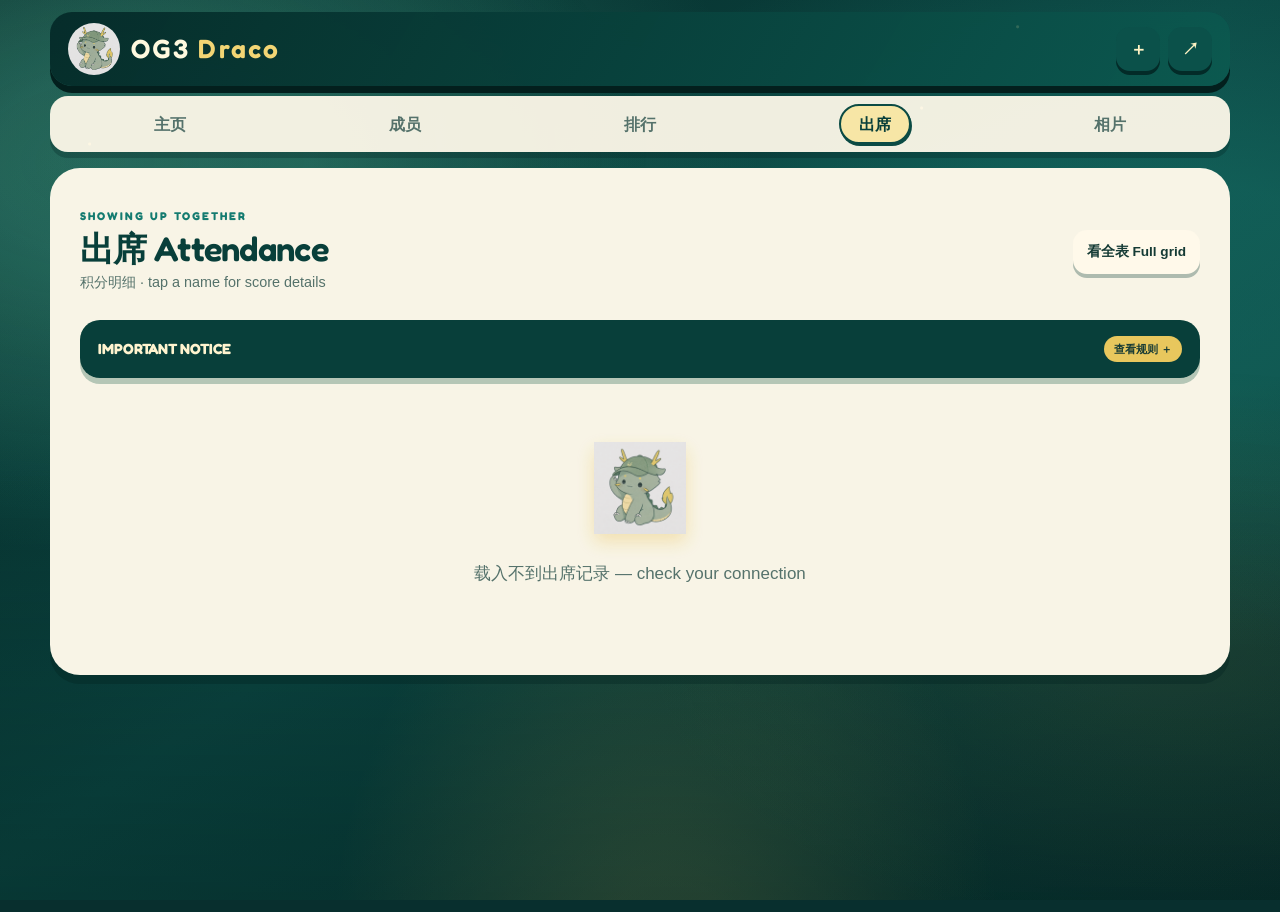
<file: attendance.html>
<!doctype html>
<html lang="zh-CN">
<head>
<meta charset="utf-8">
<meta name="viewport" content="width=device-width, initial-scale=1, viewport-fit=cover">
<meta name="robots" content="noindex, nofollow">
<meta name="theme-color" content="#0B3D3B">
<title>出席 Attendance · OG3 Draco</title>
<link rel="manifest" href="manifest.json">
<link rel="icon" href="assets/brand/icon-192.png" type="image/png">
<link rel="apple-touch-icon" href="assets/brand/apple-touch-icon.png">
<meta name="mobile-web-app-capable" content="yes">
<meta name="apple-mobile-web-app-capable" content="yes">
<meta name="apple-mobile-web-app-title" content="OG3 Draco">
<meta name="apple-mobile-web-app-status-bar-style" content="black-translucent">
<link rel="preconnect" href="https://fonts.googleapis.com">
<link rel="preconnect" href="https://fonts.gstatic.com" crossorigin>
<link href="https://fonts.googleapis.com/css2?family=Fredoka:wght@500;600;700&amp;display=swap" rel="stylesheet">
<link rel="stylesheet" href="style.css">
</head>
<body>

<header class="top">
  <a class="brand-home" href="index.html" aria-label="OG3 Draco 主页">
    <img class="draco" src="assets/brand/icon-192.png" alt="" width="48" height="48">
    <h1 class="brand">OG3 <span>Draco</span></h1>
  </a>
  <div class="top-actions">
    <button class="icon-btn" id="install" type="button" hidden title="添加到主屏幕" aria-label="添加到主屏幕">＋</button>
    <button class="icon-btn" id="share" type="button" title="分享 Share" aria-label="分享 Share">↗</button>
  </div>
</header>

<nav class="nav" aria-label="主导航">
    <a href="index.html"><span class="zh">主页</span><span class="en">Home</span></a>
    <a href="members.html"><span class="zh">成员</span><span class="en">Members</span></a>
    <a href="leaderboard.html"><span class="zh">排行</span><span class="en">Leaderboard</span></a>
    <a href="attendance.html"><span class="zh">出席</span><span class="en">Attendance</span></a>
    <a href="photos.html"><span class="zh">相片</span><span class="en">Photos</span></a>
</nav>

<main>
  <p class="notice" id="notice">⚠️ 连不上 Google Sheet — showing the last saved copy.</p>
  <div class="page-head">
    <div>
      <p class="section-kicker">SHOWING UP TOGETHER</p>
      <h2>出席 Attendance</h2>
      <span class="sub">积分明细 · tap a name for score details</span>
    </div>
    <button class="icon-btn" id="toggle-matrix" type="button" style="margin-left:auto;width:auto;padding:0 14px;font-size:.85rem">看全表 Full grid</button>
  </div>
  <details class="card rules-card" id="attendance-rules">
    <summary>IMPORTANT NOTICE <span>查看规则 ＋</span></summary>
    <p>载入规则 Loading rules…</p>
  </details>
  <div class="card att" id="attendance"><div class="state">载入中 Loading…</div></div>
  <div id="matrix-wrap" hidden style="margin-top:16px">
    <div class="card scroller" id="matrix"></div>
  </div>
</main>

<dialog id="install-sheet">
  <h2>添加到主屏幕</h2>
  <p class="install-intro">iPhone 安装方法：</p>
  <ol class="install-steps">
    <li>在 Safari 中点击底部的“分享”按钮。</li>
    <li>选择“添加到主屏幕”。</li>
  </ol>
  <p class="install-note">完成后，即可从主屏幕直接打开。</p>
  <button class="icon-btn" id="install-close" type="button">好的</button>
</dialog>

<script src="app.js"></script>
</body>
</html>
</file>
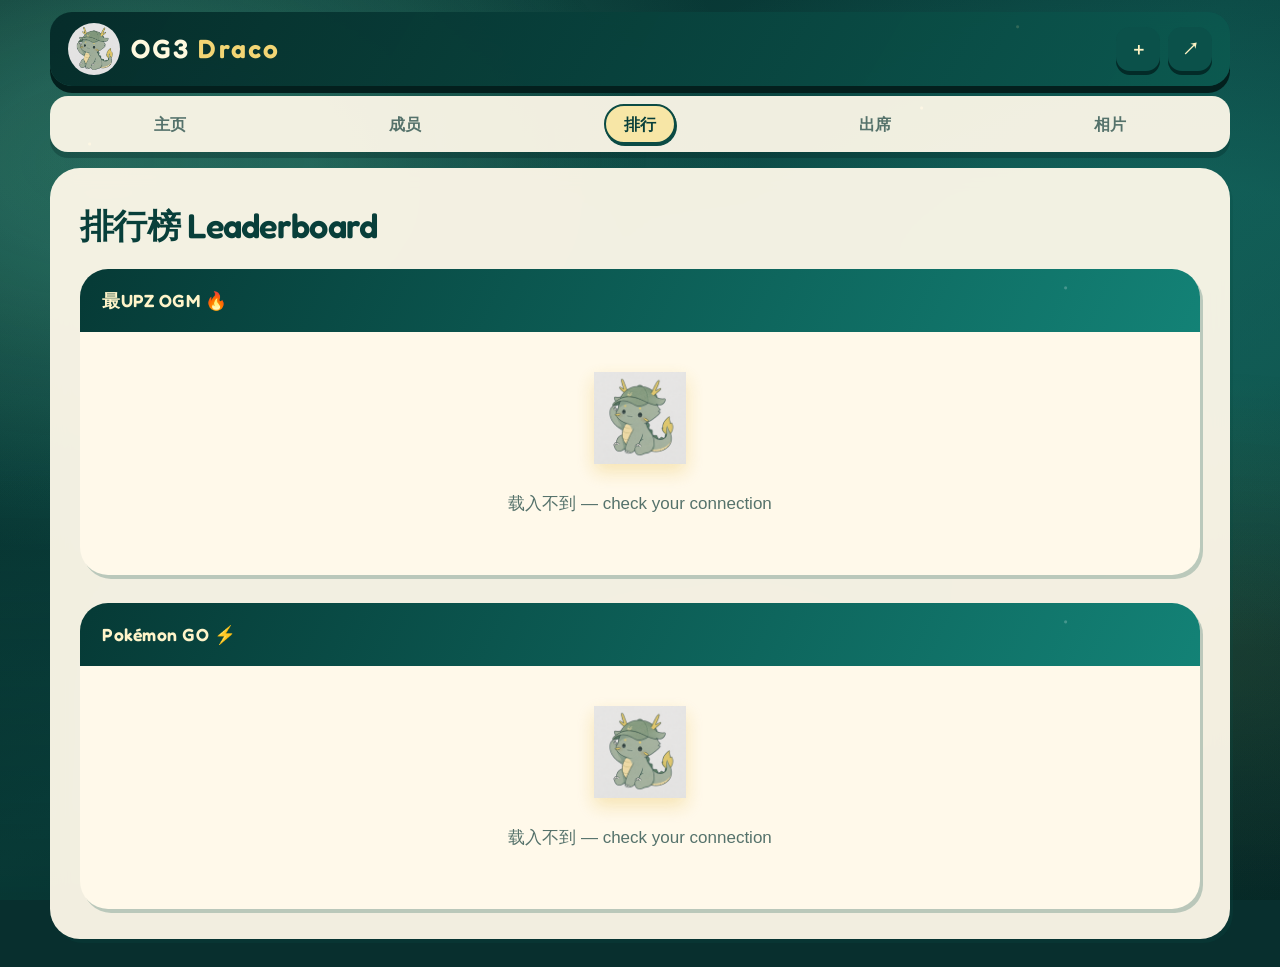
<file: leaderboard.html>
<!doctype html>
<html lang="zh-CN">
<head>
<meta charset="utf-8">
<meta name="viewport" content="width=device-width, initial-scale=1, viewport-fit=cover">
<meta name="robots" content="noindex, nofollow">
<meta name="theme-color" content="#0B3D3B">
<title>排行榜 Leaderboard · OG3 Draco</title>
<link rel="manifest" href="manifest.json">
<link rel="icon" href="assets/brand/icon-192.png" type="image/png">
<link rel="apple-touch-icon" href="assets/brand/apple-touch-icon.png">
<meta name="mobile-web-app-capable" content="yes">
<meta name="apple-mobile-web-app-capable" content="yes">
<meta name="apple-mobile-web-app-title" content="OG3 Draco">
<meta name="apple-mobile-web-app-status-bar-style" content="black-translucent">
<link rel="preconnect" href="https://fonts.googleapis.com">
<link rel="preconnect" href="https://fonts.gstatic.com" crossorigin>
<link href="https://fonts.googleapis.com/css2?family=Fredoka:wght@500;600;700&amp;display=swap" rel="stylesheet">
<link rel="stylesheet" href="style.css">
</head>
<body class="leaderboard-page">

<header class="top">
  <a class="brand-home" href="index.html" aria-label="OG3 Draco 主页">
    <img class="draco" src="assets/brand/icon-192.png" alt="" width="48" height="48">
    <h1 class="brand">OG3 <span>Draco</span></h1>
  </a>
  <div class="top-actions">
    <button class="icon-btn" id="install" type="button" hidden title="添加到主屏幕" aria-label="添加到主屏幕">＋</button>
    <button class="icon-btn" id="share" type="button" title="分享 Share" aria-label="分享 Share">↗</button>
  </div>
</header>

<nav class="nav" aria-label="主导航">
    <a href="index.html"><span class="zh">主页</span><span class="en">Home</span></a>
    <a href="members.html"><span class="zh">成员</span><span class="en">Members</span></a>
    <a href="leaderboard.html"><span class="zh">排行</span><span class="en">Leaderboard</span></a>
    <a href="attendance.html"><span class="zh">出席</span><span class="en">Attendance</span></a>
    <a href="photos.html"><span class="zh">相片</span><span class="en">Photos</span></a>
</nav>

<main>
  <p class="notice" id="notice">⚠️ 连不上 Google Sheet — showing the last saved copy.</p>
  <div class="page-head">
    <h2>排行榜 Leaderboard</h2>
  </div>
  <div class="boards">
    <section class="card board"><h3>最UPZ OGM 🔥</h3><div id="upz"><div class="state">载入中 Loading…</div></div></section>
    <section class="card board"><h3>Pokémon GO ⚡</h3><div id="pokemon"><div class="state">载入中 Loading…</div></div></section>
  </div>
</main>

<dialog id="note-sheet" class="note-sheet">
  <h2></h2>
  <p></p>
  <button class="icon-btn" id="note-close" type="button">关闭</button>
</dialog>

<dialog id="install-sheet">
  <h2>添加到主屏幕</h2>
  <p class="install-intro">iPhone 安装方法：</p>
  <ol class="install-steps">
    <li>在 Safari 中点击底部的“分享”按钮。</li>
    <li>选择“添加到主屏幕”。</li>
  </ol>
  <p class="install-note">完成后，即可从主屏幕直接打开。</p>
  <button class="icon-btn" id="install-close" type="button">好的</button>
</dialog>

<script src="app.js"></script>
</body>
</html>
</file>
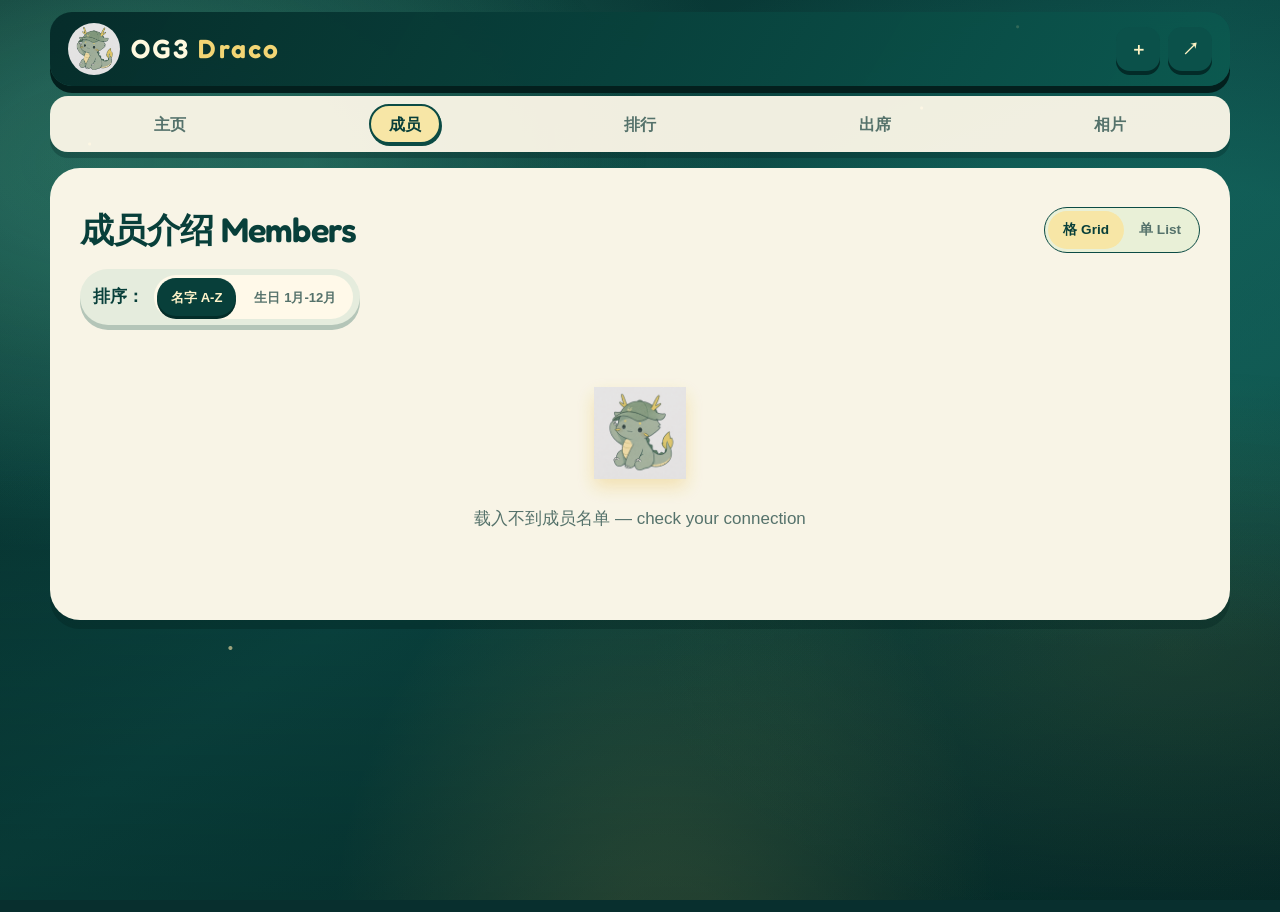
<file: members.html>
<!doctype html>
<html lang="zh-CN">
<head>
<meta charset="utf-8">
<meta name="viewport" content="width=device-width, initial-scale=1, viewport-fit=cover">
<meta name="robots" content="noindex, nofollow">
<meta name="theme-color" content="#0B3D3B">
<title>成员 Members · OG3 Draco</title>
<link rel="manifest" href="manifest.json">
<link rel="icon" href="assets/brand/icon-192.png" type="image/png">
<link rel="apple-touch-icon" href="assets/brand/apple-touch-icon.png">
<meta name="mobile-web-app-capable" content="yes">
<meta name="apple-mobile-web-app-capable" content="yes">
<meta name="apple-mobile-web-app-title" content="OG3 Draco">
<meta name="apple-mobile-web-app-status-bar-style" content="black-translucent">
<link rel="preconnect" href="https://fonts.googleapis.com">
<link rel="preconnect" href="https://fonts.gstatic.com" crossorigin>
<link href="https://fonts.googleapis.com/css2?family=Fredoka:wght@500;600;700&amp;display=swap" rel="stylesheet">
<link rel="stylesheet" href="style.css">
</head>
<body>

<header class="top">
  <a class="brand-home" href="index.html" aria-label="OG3 Draco 主页">
    <img class="draco" src="assets/brand/icon-192.png" alt="" width="48" height="48">
    <h1 class="brand">OG3 <span>Draco</span></h1>
  </a>
  <div class="top-actions">
    <button class="icon-btn" id="install" type="button" hidden title="添加到主屏幕" aria-label="添加到主屏幕">＋</button>
    <button class="icon-btn" id="share" type="button" title="分享 Share" aria-label="分享 Share">↗</button>
  </div>
</header>

<nav class="nav" aria-label="主导航">
  <a href="index.html"><span class="zh">主页</span><span class="en">Home</span></a>
  <a href="members.html"><span class="zh">成员</span><span class="en">Members</span></a>
  <a href="leaderboard.html"><span class="zh">排行</span><span class="en">Leaderboard</span></a>
  <a href="attendance.html"><span class="zh">出席</span><span class="en">Attendance</span></a>
  <a href="photos.html"><span class="zh">相片</span><span class="en">Photos</span></a>
</nav>

<main>
  <p class="notice" id="notice">⚠️ 连不上 Google Sheet — showing the last saved copy.</p>
  <div class="page-head">
    <div>
      <h2>成员介绍 Members</h2>
    </div>
    <div class="viewswitch">
      <button data-view="grid" aria-pressed="true">格 Grid</button>
      <button data-view="list" aria-pressed="false">单 List</button>
    </div>
  </div>
  <div class="member-tools" aria-label="成员排序">
    <span class="member-tools-label">排序：</span>
    <div class="sortswitch" role="group" aria-label="选择成员排序方式">
      <button type="button" data-member-sort="name" aria-pressed="true">名字 A-Z</button>
      <button type="button" data-member-sort="birthday" aria-pressed="false">生日 1月-12月</button>
    </div>
  </div>
  <div id="members" class="grid"><div class="state">载入中 Loading…</div></div>
</main>

<dialog id="install-sheet">
  <h2>添加到主屏幕</h2>
  <p class="install-intro">iPhone 安装方法：</p>
  <ol class="install-steps">
    <li>在 Safari 中点击底部的“分享”按钮。</li>
    <li>选择“添加到主屏幕”。</li>
  </ol>
  <p class="install-note">完成后，即可从主屏幕直接打开。</p>
  <button class="icon-btn" id="install-close" type="button">好的</button>
</dialog>

<dialog id="member-sheet" class="note-sheet member-sheet" aria-labelledby="member-detail-title">
  <div class="member-detail"></div>
  <button class="icon-btn" id="member-close" type="button">关闭</button>
</dialog>

<script src="app.js"></script>
</body>
</html>
</file>
<file: style.css>
/* OG3 Draco — enchanted forest theme. Phone first; 768px = iPad and up. */

:root {
  color-scheme: light;
  --bg: #082F2E;
  --surface: #FFF9EA;
  --surface-2: #E9F0D7;
  --panel: rgba(255, 249, 234, .95);
  --text: #153B35;
  --muted: #55726B;
  --primary: #147B70;
  --primary-strong: #083F3A;
  --primary-soft: #C9E6D5;
  --accent: #E6B944;
  --accent-soft: #F7E6A6;
  --border: #4A8275;
  --outline: #0B4B44;
  --forest: #062E2C;
  --forest-2: #11665D;
  --firefly: rgba(246, 211, 107, .72);
  --shadow: 0 15px 36px rgba(2, 34, 31, .24);
  --shadow-hover: 0 20px 45px rgba(2, 34, 31, .3);
  --pokemon-card:
    radial-gradient(circle at 88% 12%, rgba(255,255,255,.92) 0 5%, transparent 21%),
    linear-gradient(145deg, #FFF4BC 0%, #F3D66D 58%, #DDB349 100%);
  --pokemon-border: #C99B28;
  --pokemon-text: #5B4814;
  --pokemon-secondary: #665927;
  --pokemon-glow: rgba(230,185,68,.36);
  --pokemon-row:
    radial-gradient(circle at 91% 50%, rgba(255,255,255,.32) 0 2.5%, transparent 11%),
    linear-gradient(145deg, #FFF5C5 0%, #F1D674 58%, #DBB44E 100%);
  --upz-card:
    radial-gradient(circle at 88% 12%, rgba(255,255,238,.88) 0 5%, transparent 21%),
    linear-gradient(145deg, #D6EFDC 0%, #78C6AF 54%, #269080 100%);
  --upz-border: #197A6F;
  --upz-text: #073F3A;
  --upz-secondary: #275D55;
  --upz-glow: rgba(38,144,128,.34);
  --upz-row:
    radial-gradient(circle at 91% 50%, rgba(255,255,238,.35) 0 2.5%, transparent 11%),
    linear-gradient(145deg, #D6EFDC 0%, #78C6AF 54%, #269080 100%);
  --dual-card:
    radial-gradient(circle at 50% 8%, rgba(255,255,255,.78) 0 4%, transparent 19%),
    linear-gradient(135deg, #BFE8D6 0%, #73C5AE 44%, #E8C458 62%, #FFF0AF 100%);
  --dual-border: #AF8A25;
  --dual-glow: rgba(201,164,56,.38);
  --dual-text-a: #075047;
  --dual-text-b: #6A5011;
  --dual-secondary: #35584E;
  --dual-row: linear-gradient(135deg, #C6EAD9 0%, #7BC4AE 44%, #E7C45D 62%, #FFF1B5 100%);
  --radius: 22px;
  --nav-h: 66px;
}

*, *::before, *::after { box-sizing: border-box; }

body {
  margin: 0;
  position: relative;
  isolation: isolate;
  /* CJK faces named explicitly — without them some systems render Chinese
     with Japanese glyph forms. */
  font-family: -apple-system, BlinkMacSystemFont, "Segoe UI", Roboto,
    "PingFang SC", "Noto Sans CJK SC", "Source Han Sans SC", "Microsoft YaHei",
    "Helvetica Neue", sans-serif;
  font-size: clamp(15px, 0.4vw + 14px, 17px);
  line-height: 1.65;         /* looser than pure-Latin: mixed CJK needs the room */
  color: var(--text);
  background-color: var(--bg);
  background-image:
    radial-gradient(circle at 9% 13%, var(--firefly) 0 1.5px, transparent 2.5px),
    radial-gradient(circle at 82% 23%, var(--firefly) 0 2px, transparent 3px),
    radial-gradient(circle at 68% 78%, var(--firefly) 0 1px, transparent 2px),
    radial-gradient(ellipse at 10% 0%, color-mix(in srgb, var(--forest-2) 26%, transparent) 0 18%, transparent 48%),
    radial-gradient(ellipse at 100% 16%, color-mix(in srgb, var(--primary) 22%, transparent) 0 20%, transparent 50%),
    linear-gradient(155deg, var(--bg), color-mix(in srgb, var(--primary-soft) 68%, var(--bg)));
  background-attachment: fixed;
  min-height: 100vh;
  -webkit-text-size-adjust: 100%;
  padding-bottom: calc(var(--nav-h) + env(safe-area-inset-bottom) + 16px);
}

body::before {
  content: "";
  position: fixed;
  inset: 0;
  z-index: -1;
  pointer-events: none;
  background:
    repeating-radial-gradient(circle at 18% 25%, transparent 0 44px, color-mix(in srgb, var(--forest) 5%, transparent) 45px 46px),
    linear-gradient(to top, color-mix(in srgb, var(--forest) 13%, transparent), transparent 34%);
}

h1, h2, h3, .brand, .nav a, .tab {
  font-family: "Fredoka", -apple-system, BlinkMacSystemFont,
    "PingFang SC", "Noto Sans CJK SC", "Microsoft YaHei", sans-serif;
  font-weight: 600;
}

a { color: var(--primary); }

:focus-visible {
  outline: 3px solid var(--accent);
  outline-offset: 3px;
}

/* ---------- header ---------- */
.top {
  position: relative;
  display: flex; align-items: center; gap: 10px;
  width: min(1040px, calc(100% - 20px));
  padding: 10px clamp(12px, 3vw, 20px);
  margin: 12px auto 0;
  border: 3px solid var(--outline);
  border-radius: 24px 24px 14px 14px;
  background:
    radial-gradient(circle at 82% 25%, rgba(255,255,255,.12) 0 2px, transparent 3px),
    linear-gradient(135deg, var(--forest), var(--forest-2));
  box-shadow: var(--shadow);
  color: #FFF9DF;
  overflow: hidden;
}
.top::after {
  content: "✦  ·  ✧";
  position: absolute;
  right: 126px;
  top: 4px;
  color: var(--accent);
  font-size: .72rem;
  letter-spacing: .25em;
  opacity: .82;
}
.brand { font-size: clamp(1.25rem, 4.6vw, 1.65rem); letter-spacing: .5px; margin: 0; }
.brand span { color: #F6D87B; }
.top .draco {
  width: 48px; height: 48px; flex: none;
  padding: 3px;
  border: 2px solid var(--accent);
  border-radius: 50%;
  background: #EDF2D5;
  filter: drop-shadow(2px 3px 0 rgba(4, 30, 20, .35));
}
.top-actions { margin-left: auto; display: flex; gap: 8px; }

.icon-btn {
  min-width: 44px; min-height: 44px;
  display: grid; place-items: center;
  border: 2px solid var(--outline); border-radius: 14px;
  background: var(--surface); color: var(--text);
  box-shadow: 2px 3px 0 color-mix(in srgb, var(--outline) 34%, transparent);
  font-size: 1.05rem; font-weight: 800; cursor: pointer;
  transition: transform .16s ease, box-shadow .16s ease, background-color .16s ease;
}
.icon-btn:hover { background: var(--accent-soft); color: var(--primary-strong); transform: translateY(-2px); }
.icon-btn:active { transform: translateY(2px); box-shadow: 1px 1px 0 var(--outline); }
.top .icon-btn { border-color: #E5C15F; background: var(--forest-2); color: #FFF3C4; box-shadow: 2px 3px 0 #071F16; }
.top .icon-btn:hover { background: #F1D16D; color: #173629; }

main {
  position: relative;
  width: min(1040px, calc(100% - 20px));
  margin: 14px auto 0;
  padding: clamp(18px, 3.5vw, 30px);
  border: 3px solid var(--outline);
  border-radius: 26px;
  background: var(--panel);
  box-shadow: var(--shadow);
  backdrop-filter: blur(8px);
}
main::before {
  content: "";
  position: absolute;
  top: 8px;
  left: 24px;
  right: 24px;
  height: 5px;
  background: radial-gradient(circle, var(--accent) 2px, transparent 2.5px) 0 0 / 18px 6px repeat-x;
  opacity: .5;
  pointer-events: none;
}

.page-head { display: flex; align-items: baseline; gap: 10px; flex-wrap: wrap; margin: 8px 0 20px; }
.page-head::before { content: "✦"; color: var(--accent); font-size: 1.05rem; }
.page-head h2 {
  color: var(--primary-strong);
  font-size: clamp(1.55rem, 5vw, 2.15rem);
  letter-spacing: -.02em;
  line-height: 1.1;
  margin: 0;
  text-shadow: 2px 2px 0 var(--accent-soft);
}
.page-head .sub { color: var(--muted); font-size: .9rem; }

/* ---------- nav: bottom bar on phone ---------- */
.nav {
  position: fixed; left: 0; right: 0; bottom: 0; z-index: 20;
  display: grid; grid-template-columns: repeat(4, 1fr);
  background: color-mix(in srgb, var(--surface) 95%, transparent);
  backdrop-filter: blur(12px);
  border-top: 3px solid var(--outline);
  box-shadow: 0 -4px 0 color-mix(in srgb, var(--forest) 13%, transparent);
  padding-bottom: env(safe-area-inset-bottom);
}
.nav a {
  display: grid; place-items: center; gap: 1px;
  min-height: var(--nav-h);
  text-decoration: none; color: var(--muted);
  font-size: 1rem; font-weight: 700;
  transition: color .16s ease, transform .16s ease;
}
.nav a:hover { color: var(--primary); }
.nav a .en { font-size: .62rem; letter-spacing: .4px; text-transform: uppercase; opacity: .75; }
.nav a[aria-current="page"] { color: var(--primary-strong); }
.nav a[aria-current="page"] .zh {
  background: var(--accent-soft); border: 2px solid var(--outline); border-radius: 999px;
  box-shadow: 1px 2px 0 var(--outline); padding: 0 11px;
}

/* ---------- cards / shared ---------- */
.card {
  background: var(--surface); border: 3px solid var(--outline);
  border-radius: var(--radius); box-shadow: var(--shadow);
}
.notice {
  display: none; margin: 0 0 14px;
  background: var(--accent-soft); border: 2px solid var(--outline);
  color: var(--text); border-radius: 14px; padding: 9px 13px; font-size: .86rem;
  box-shadow: 2px 3px 0 color-mix(in srgb, var(--outline) 25%, transparent);
}
.notice.show { display: block; }
.state { text-align: center; color: var(--muted); padding: 40px 12px; column-span: all; }
.state .draco { width: 92px; height: 92px; opacity: .95; filter: drop-shadow(0 8px 9px color-mix(in srgb, var(--accent) 34%, transparent)); }

/* ---------- members ---------- */
.viewswitch {
  display: inline-flex; background: var(--surface-2); border: 2px solid var(--outline);
  border-radius: 999px; padding: 3px; margin-left: auto;
  box-shadow: 2px 3px 0 color-mix(in srgb, var(--outline) 28%, transparent);
}
.viewswitch button {
  border: 0; background: none; color: var(--muted); cursor: pointer;
  font: inherit; font-size: .85rem; font-weight: 700; padding: 7px 15px; border-radius: 999px; min-height: 38px;
}
.viewswitch button[aria-pressed="true"] { background: var(--accent-soft); color: var(--primary-strong); box-shadow: 1px 2px 0 var(--outline); }

.member-tools {
  display: flex;
  align-items: center;
  gap: 10px;
  width: fit-content;
  margin: -8px 0 22px;
  padding: 6px 7px 6px 13px;
  border-radius: 999px;
  background: #E5ECDD;
  box-shadow: 0 5px 0 #B4C5B8;
  color: var(--primary-strong);
  font-weight: 750;
}
.member-tools-label { white-space: nowrap; }
.sortswitch {
  display: inline-flex;
  gap: 4px;
  padding: 3px;
  border-radius: 999px;
  background: #FFF9E9;
}
.sortswitch button {
  min-height: 38px;
  padding: 7px 14px;
  border: 0;
  border-radius: 999px;
  background: transparent;
  color: var(--muted);
  cursor: pointer;
  font: inherit;
  font-size: .82rem;
  font-weight: 750;
}
.sortswitch button[aria-pressed="true"] {
  background: var(--primary-strong);
  color: #FFF3C9;
  box-shadow: 0 3px 0 #032D29;
}
.sortswitch button:focus-visible { outline: 3px solid var(--accent); outline-offset: 2px; }

.grid {
  display: grid;
  gap: clamp(14px, 2vw, 20px);
  /* auto-fit + minmax = the column count follows the actual width, at every size,
     instead of snapping at three hand-picked breakpoints */
  grid-template-columns: repeat(auto-fit, minmax(min(145px, 100%), 1fr));
}

.m-card {
  position: relative; padding: 13px; text-align: center;
  background: linear-gradient(155deg, var(--surface), color-mix(in srgb, var(--primary-soft) 42%, var(--surface)));
  transition: transform .18s ease, box-shadow .18s ease;
}
.m-card:not(.pokemon-champion, .upz-champion):hover { transform: translateY(-3px); box-shadow: var(--shadow-hover); }
.member-card { display: flex; flex-direction: column; align-items: center; }
.member-open {
  width: 100%; padding: 0; border: 0; background: none; color: inherit;
  font: inherit; cursor: pointer;
}
.member-card .member-open { display: flex; flex-direction: column; align-items: center; }
.member-card .name { margin-top: 2px; font-size: 1rem; }
.member-card .member-role { margin-top: 8px; }
.member-card .ig { margin-top: 7px; }
.m-card .avatar {
  width: 100%; aspect-ratio: 1; border: 3px solid var(--border); border-radius: 16px;
  box-shadow: 0 0 0 3px color-mix(in srgb, var(--surface) 85%, transparent);
  margin-bottom: 12px;
}
.m-card .name { font-weight: 600; line-height: 1.3; }
.m-card .meta { color: var(--muted); font-size: .8rem; }
.pokemon-champion .meta { color: var(--pokemon-secondary); font-weight: 650; }
.upz-champion .meta { color: var(--upz-secondary); font-weight: 650; }
.dual-champion .meta { color: var(--dual-secondary); }
.champion-name { display: inline-flex; align-items: center; justify-content: center; gap: 4px; }
.champ-icon { display: inline-block; font-size: 1rem; line-height: 1; filter: drop-shadow(0 1px 1px rgba(0,0,0,.18)); }
.pokemon-champion .champion-name > span:not(.champ-icon) {
  color: var(--pokemon-text); text-shadow: 0 0 14px var(--pokemon-glow);
}
.upz-champion .champion-name > span:not(.champ-icon) {
  color: var(--upz-text); text-shadow: 0 0 14px var(--upz-glow);
}
.dual-champion .champion-name > span:not(.champ-icon) {
  color: transparent;
  background: linear-gradient(90deg, var(--dual-text-a) 0 42%, var(--dual-text-b) 58% 100%);
  background-clip: text; -webkit-background-clip: text;
}
.member-titles { display: flex; flex-wrap: wrap; justify-content: center; gap: 4px; margin: 6px 0; }
.member-title {
  display: inline-flex; align-items: center; padding: 3px 9px; border: 1px solid transparent;
  border-radius: 999px; font-size: .66rem; font-weight: 800; letter-spacing: .15px;
}
.member-title.upz-title { background: linear-gradient(110deg, #7F190D, #D83D1E, #7F190D); color: #FFF0E8; border-color: #FF7651; }
.member-title.pokemon-title { background: linear-gradient(110deg, #735100, #C99410, #735100); color: #FFF5BE; border-color: #FFD84A; }
.note-mark { margin-left: 3px; font-size: .82rem; }
.member-role {
  display: inline-block; margin: 6px 0 3px; padding: 2px 8px; border-radius: 999px;
  border: 1px solid var(--border); background: var(--surface-2); color: var(--text); font-size: .68rem; font-weight: 700;
  letter-spacing: .35px; text-transform: uppercase;
}
.role-badge { background: var(--accent-soft); color: var(--text); }

/* Champion cards are deliberately unlike ordinary member cards. The floating
   emblem reads even before the name, while the themed surface survives dark mode. */
.m-card:is(.pokemon-champion, .upz-champion) {
  padding-top: 22px; border-width: 2px; transform: translateY(-2px);
  box-shadow: 0 0 0 1px rgba(255,255,255,.1) inset, 0 12px 30px var(--champion-glow);
  animation: champion-pulse 3.2s ease-in-out infinite;
}
.m-card:is(.pokemon-champion, .upz-champion)::after {
  position: absolute; z-index: 4; top: -22px; left: 50%; transform: translateX(-50%);
  min-width: 48px; height: 40px; padding: 0 9px; display: grid; place-items: center;
  border: 2px solid var(--champion-border); border-radius: 15px;
  background: var(--champion-emblem-bg); box-shadow: 0 7px 20px var(--champion-glow);
  font-size: 1.35rem; line-height: 1;
}
.m-card.pokemon-champion {
  --champion-border: var(--pokemon-border); --champion-glow: var(--pokemon-glow);
  --champion-emblem-bg: linear-gradient(145deg, #FFE570, #9A6800);
  background: var(--pokemon-card); border-color: var(--pokemon-border);
}
.m-card.pokemon-champion::after { content: "👑"; }
.m-card.upz-champion {
  --champion-border: var(--upz-border); --champion-glow: var(--upz-glow);
  --champion-emblem-bg: linear-gradient(145deg, #FF9D62, #9C1E0A);
  background: var(--upz-card); border-color: var(--upz-border);
}
.m-card.upz-champion::after { content: "🔥"; }
.m-card.dual-champion {
  --champion-border: var(--dual-border); --champion-glow: var(--dual-glow);
  --champion-emblem-bg: linear-gradient(135deg, #C72B16, #FFE05D);
  background: var(--dual-card);
  border-color: var(--dual-border);
}
.m-card.dual-champion::after { content: "🔥  👑"; min-width: 76px; }
.m-card:is(.pokemon-champion, .upz-champion) .avatar {
  border: 2px solid var(--champion-border); box-shadow: 0 6px 20px var(--champion-glow);
}
.m-card.pokemon-champion .ig { color: var(--pokemon-text); font-weight: 700; }
.m-card.upz-champion .ig { color: var(--upz-text); font-weight: 700; }
.m-card:is(.pokemon-champion, .upz-champion) .member-role {
  background: rgba(255,255,255,.13); color: var(--text); border: 1px solid rgba(255,255,255,.14);
}
@keyframes champion-pulse {
  0%, 100% { box-shadow: 0 0 0 1px rgba(255,255,255,.08) inset, 0 10px 24px var(--champion-glow); }
  50% { box-shadow: 0 0 0 1px rgba(255,255,255,.16) inset, 0 14px 38px var(--champion-glow); }
}

.avatar { object-fit: cover; background: var(--primary-soft); display: block; }
.initials {
  display: grid; place-items: center;
  background: linear-gradient(145deg, var(--primary-soft), var(--accent-soft)); color: var(--primary-strong);
  font-weight: 700; font-size: 1.5rem;
}

.badge {
  display: inline-block; font-size: .72rem; font-weight: 700; letter-spacing: .4px;
  border: 1px solid var(--border); background: var(--primary-soft); color: var(--primary-strong);
  padding: 2px 9px; border-radius: 999px; box-shadow: 1px 1px 0 color-mix(in srgb, var(--outline) 22%, transparent);
}
.ig { font-size: .8rem; text-decoration: none; }
.ig:hover { text-decoration: underline; }

/* flip card: both faces share one grid cell, so the card is as tall as the
   taller face and nothing needs absolute positioning. */
.m-card.flip { display: grid; perspective: 900px; cursor: pointer; }
.m-card.flip:focus-visible { outline: 2px solid var(--primary); outline-offset: 2px; }
.m-card .face { grid-area: 1/1; backface-visibility: hidden; transition: transform .5s; }
.m-card.flipped .front { transform: rotateY(180deg); }
.m-card .back { transform: rotateY(-180deg); display: flex; flex-direction: column; gap: 6px; justify-content: center; }
.m-card.flipped .back { transform: rotateY(0); }
@media (prefers-reduced-motion: reduce) { .m-card .face { transition: none; } }

.note-text {
  margin: 0; color: var(--muted); font-size: .8rem; line-height: 1.5; text-align: left;
  display: -webkit-box; -webkit-box-orient: vertical; -webkit-line-clamp: 6; overflow: hidden;
}
.more-btn {
  border: 0; background: none; padding: 0; cursor: pointer; font: inherit;
  font-size: .78rem; color: var(--primary); text-align: left;
}
.more-btn:hover { text-decoration: underline; }

/* list view */
.list { display: flex; flex-direction: column; }
.list .row {
  display: grid; grid-template-columns: 1fr auto; gap: 4px 12px;
  align-items: center; padding: 12px 14px; border-bottom: 1px solid var(--border);
  transition: background-color .16s ease;
}
.list .row:hover { background: color-mix(in srgb, var(--primary-soft) 45%, transparent); }
.list .row:last-child { border-bottom: 0; }
.list .row.pokemon-champion { background: var(--pokemon-card); border-left: 4px solid var(--pokemon-border); }
.list .row.upz-champion { background: var(--upz-card); border-left: 4px solid var(--upz-border); }
.list .name { font-weight: 600; }
.list .champion-name { vertical-align: middle; }
.list .member-titles { grid-column: 1 / -1; justify-content: flex-start; margin: 2px 0; }
.list .meta { color: var(--muted); font-size: .82rem; grid-column: 1; }
.list .more-btn {
  grid-column: 1 / -1; color: var(--muted); font-size: .8rem;
  display: -webkit-box; -webkit-box-orient: vertical; -webkit-line-clamp: 2; overflow: hidden;
}
.list .more-btn:hover { color: var(--primary); text-decoration: none; }

.list .member-row {
  grid-template-columns: minmax(0, 1fr) auto;
  gap: 12px;
}
.member-row-open { display: grid; grid-template-columns: 52px minmax(0, 1fr); gap: 12px; align-items: center; text-align: left; }
.list .member-row .row-avatar {
  width: 52px; height: 52px; border: 2px solid var(--border); border-radius: 15px;
  font-size: .82rem;
}
.member-row-copy { display: block; min-width: 0; }
.member-row-copy .name { margin-bottom: 4px; }
.member-row > .ig { align-self: center; }

/* ---------- leaderboards ---------- */
.boards {
  display: grid; gap: 20px; align-items: start;
  grid-template-columns: repeat(auto-fit, minmax(min(300px, 100%), 1fr));
}
.board { overflow: hidden; }
.board h3 {
  margin: 0; padding: 15px 17px; border-bottom: 3px solid var(--outline);
  background:
    radial-gradient(circle at 92% 35%, rgba(255,255,255,.13) 0 2px, transparent 3px),
    linear-gradient(135deg, var(--forest), var(--forest-2));
  color: #FFF4C4; font-size: 1.1rem; letter-spacing: .01em;
}
.board-labels {
  display: grid; grid-template-columns: 52px 1fr auto; gap: 10px;
  padding: 10px 16px 5px; background: color-mix(in srgb, var(--primary-soft) 45%, transparent);
  color: var(--muted); font-size: .68rem;
  font-weight: 700; letter-spacing: .5px; text-transform: uppercase;
}
.board-labels span:last-child { text-align: right; }
.board ol { list-style: none; margin: 0; padding: 6px 8px 10px; }
.board li {
  display: grid; grid-template-columns: 52px minmax(0, 1fr) 48px; align-items: start;
  gap: 10px; padding: 13px 8px; border-bottom: 1px dashed color-mix(in srgb, var(--border) 72%, transparent);
}
.board li:last-child { border-bottom: 0; }
.rank { font-weight: 700; color: var(--muted); text-align: center; }
.board li.top .rank { color: var(--accent); font-size: 1.15rem; }
.board li.top .who { font-weight: 600; }
.board .who { min-width: 0; }
.score {
  display: flex; flex-direction: column; align-items: flex-end; line-height: 1;
  color: var(--primary); font-variant-numeric: tabular-nums;
}
.score strong { font-size: 1.06rem; }
.score small { margin-top: 4px; color: var(--muted); font-size: .58rem; font-weight: 700; text-transform: uppercase; }
.leader-name { display: inline-flex; align-items: center; gap: 4px; font-size: 1rem; line-height: 1.3; }
.pokemon-leader .leader-name { color: var(--pokemon-text); }
.upz-leader .leader-name { color: var(--upz-text); }
.pokemon-leader .leader-name, .upz-leader .leader-name {
  text-shadow: 0 0 14px var(--leader-glow); font-weight: 800;
}
.leader-title {
  display: flex; width: fit-content; margin-top: 5px; padding: 2px 8px;
  border: 1px solid currentColor; border-radius: 999px; font-size: .64rem; font-weight: 800;
}
.pokemon-leader .leader-title { color: var(--pokemon-text); background: rgba(255,207,55,.13); }
.upz-leader .leader-title { color: var(--upz-text); background: rgba(255,91,45,.13); }
.board li:is(.pokemon-leader, .upz-leader) {
  margin: 7px 0 9px; padding: 14px 8px; border: 1px solid var(--leader-border); border-radius: 14px;
  background: var(--leader-bg); box-shadow: 0 8px 24px var(--leader-glow);
}
.board li.pokemon-leader {
  --leader-border: var(--pokemon-border); --leader-bg: var(--pokemon-row); --leader-glow: var(--pokemon-glow);
  --leader-ink: var(--pokemon-text); --leader-secondary: var(--pokemon-secondary);
}
.board li.upz-leader {
  --leader-border: var(--upz-border); --leader-bg: var(--upz-row); --leader-glow: var(--upz-glow);
  --leader-ink: var(--upz-text); --leader-secondary: var(--upz-secondary);
}
.board li:is(.pokemon-leader, .upz-leader) :is(.rank, .score, .score small, .board-note b) {
  color: var(--leader-ink);
}
.board li:is(.pokemon-leader, .upz-leader) .rank,
.board li:is(.pokemon-leader, .upz-leader) .score strong {
  text-shadow: 0 1px 0 rgba(255,255,255,.28);
}
.board li:is(.pokemon-leader, .upz-leader) .board-note {
  color: var(--leader-secondary);
}
.board li:is(.pokemon-leader, .upz-leader) .board-note b {
  font-weight: 800;
}
.board-note {
  display: grid; grid-template-columns: minmax(0, 1fr) auto; align-items: baseline; gap: 5px;
  width: 100%; max-width: 100%; margin: 5px 0 0; padding: 0;
  border: 0; background: none;
  color: var(--muted); cursor: pointer; text-align: left;
  font: inherit; font-size: .72rem; font-weight: 400;
}
.note-copy {
  min-width: 0; display: block; overflow: hidden; text-overflow: ellipsis; white-space: nowrap;
}
.board-note b {
  color: var(--primary); font-size: .66rem; white-space: nowrap;
}
.board-note:hover b { text-decoration: underline; }

.board-note.detail-only {
  display: inline-flex;
  width: auto;
  margin-top: 7px;
  padding: 3px 9px;
  border: 1px solid currentColor;
  border-radius: 999px;
  background: color-mix(in srgb, var(--surface) 70%, transparent);
}

/* The rankings use solid panels and short shadows so the information feels
   grounded while retaining the playful forest palette. */
.leaderboard-page main {
  background: var(--surface);
  box-shadow: 3px 4px 0 color-mix(in srgb, var(--outline) 24%, transparent);
  backdrop-filter: none;
}
.leaderboard-page .board {
  background: var(--surface);
  box-shadow: 3px 4px 0 color-mix(in srgb, var(--outline) 24%, transparent);
}
.leaderboard-page .board-labels { border-bottom: 2px solid var(--outline); }
.leaderboard-page .board li {
  border-bottom: 1px solid var(--border);
}
.leaderboard-page .board li.top:not(.pokemon-leader, .upz-leader) {
  margin: 8px 0;
  border: 2px solid var(--outline);
  border-radius: 14px;
  background: var(--forest);
  box-shadow: 2px 3px 0 color-mix(in srgb, var(--outline) 28%, transparent);
  color: #FFF7D8;
}
.leaderboard-page .board li.top:not(.pokemon-leader, .upz-leader) :is(.rank, .score, .score small, .board-note b) {
  color: #F2CD68;
}
.leaderboard-page .board li:is(.pokemon-leader, .upz-leader) {
  box-shadow: 3px 4px 0 color-mix(in srgb, var(--leader-border) 40%, transparent);
}
.leaderboard-page .board li:is(.pokemon-leader, .upz-leader) :is(.rank, .score strong, .leader-name) {
  text-shadow: none;
}
.leaderboard-page .board-note.detail-only {
  border-color: var(--outline);
  background: #FFFBEA;
  color: var(--outline) !important;
}
.leaderboard-page .board-note.detail-only b { color: var(--outline) !important; }

/* ---------- attendance ---------- */
.rules-card { margin-bottom: 20px; overflow: hidden; }
.rules-card h3 {
  margin: 0; padding: 12px 16px; border-bottom: 2px solid var(--outline);
  background: var(--accent-soft); color: var(--primary-strong); font-size: .95rem;
}
.rules-card p { margin: 0; padding: 13px 15px; white-space: pre-line; font-size: .86rem; line-height: 1.7; }
.att { overflow: hidden; }
.att details { border-bottom: 1px solid var(--border); }
.att details:last-child { border-bottom: 0; }
.att details:is(.pokemon-champion, .upz-champion) {
  position: relative; border-left: 4px solid var(--att-champion-border);
  background: var(--att-champion-bg); box-shadow: inset 0 0 28px var(--att-champion-glow);
}
.att details.pokemon-champion {
  --att-champion-border: var(--pokemon-border); --att-champion-bg: var(--pokemon-row);
  --att-champion-glow: var(--pokemon-glow);
  --att-ink: var(--pokemon-text); --att-secondary: var(--pokemon-secondary);
}
.att details.upz-champion {
  --att-champion-border: var(--upz-border); --att-champion-bg: var(--upz-row);
  --att-champion-glow: var(--upz-glow);
  --att-ink: var(--upz-text); --att-secondary: var(--upz-secondary);
}
.att details.dual-champion {
  --att-champion-border: var(--dual-border); --att-champion-glow: var(--dual-glow);
  --att-champion-bg: var(--dual-row);
  --att-ink: var(--dual-secondary); --att-secondary: var(--dual-secondary);
}
.att summary {
  display: grid; grid-template-columns: 38px minmax(0, 1fr) minmax(76px, auto);
  grid-template-rows: auto auto; align-items: center; column-gap: 11px; row-gap: 2px;
  padding: 12px 15px; cursor: pointer; list-style: none; min-height: 68px;
  transition: background-color .16s ease;
}
.att summary:hover { background: color-mix(in srgb, var(--primary-soft) 46%, transparent); }
.att summary::-webkit-details-marker { display: none; }
.att .avatar, .att .initials {
  grid-column: 1; grid-row: 1 / 3; width: 38px; height: 38px;
  border-radius: 50%; font-size: .85rem;
}
.att-person { grid-column: 2; grid-row: 1 / 3; min-width: 0; display: block; }
.att-person .name { display: block; overflow: hidden; text-overflow: ellipsis; white-space: nowrap; }
.att-person .champion-name { justify-content: flex-start; }
.att-king-titles { display: flex; flex-wrap: wrap; gap: 4px; margin-top: 4px; }
.att-king-titles .member-title { font-size: .56rem; padding: 2px 7px; }
.att details:is(.pokemon-champion, .upz-champion) .avatar {
  border: 2px solid var(--att-champion-border); box-shadow: 0 4px 14px var(--att-champion-glow);
}
.att details:is(.pokemon-champion, .upz-champion) :is(.att-rate, .att-score) {
  color: var(--att-ink);
}
.att details:is(.pokemon-champion, .upz-champion) :is(.att-rate, .att-score) strong {
  text-shadow: 0 1px 0 rgba(255,255,255,.28);
}
.att details.pokemon-champion .bar i { background: var(--pokemon-border); box-shadow: 0 0 10px var(--pokemon-glow); }
.att details.upz-champion .bar i { background: var(--upz-border); box-shadow: 0 0 10px var(--upz-glow); }
.att details.dual-champion .bar i { background: linear-gradient(90deg, var(--upz-border), var(--pokemon-border)); }
.att details.dual-champion :is(.att-rate, .att-score) strong {
  color: transparent; background: linear-gradient(90deg, var(--upz-text), var(--pokemon-text));
  background-clip: text; -webkit-background-clip: text;
}
.att-rate, .att-score {
  grid-column: 3; display: flex; align-items: baseline; justify-content: flex-end;
  gap: 4px; color: var(--primary); font-variant-numeric: tabular-nums; line-height: 1.2;
}
.att-rate { grid-row: 1; }
.att-score { grid-row: 2; }
.att-rate strong, .att-score strong { font-size: .92rem; }
.att-rate small, .att-score small {
  color: var(--muted); font-size: .56rem; font-weight: 800; letter-spacing: .35px; text-transform: uppercase;
}
.att details:is(.pokemon-champion, .upz-champion) :is(.att-rate, .att-score) small {
  color: var(--att-secondary);
}
.att .bar { display: block; height: 7px; border: 1px solid color-mix(in srgb, var(--border) 55%, transparent); border-radius: 999px; background: var(--surface-2); margin-top: 5px; overflow: hidden; }
.att .bar i { display: block; height: 100%; border-radius: 999px; background: linear-gradient(90deg, var(--primary), #79A957); }
.att .events { display: flex; flex-wrap: wrap; gap: 6px; padding: 0 15px 14px 64px; }
.att .ev { display: inline-flex; align-items: center; gap: 5px; font-size: .74rem; padding: 2px 9px; border-radius: 999px; background: var(--surface-2); color: var(--muted); }
.att .ev.yes { background: var(--primary-soft); color: var(--primary); }
.att .ev.metric { background: var(--accent-soft); color: var(--text); }
.att .ev strong { font-variant-numeric: tabular-nums; }
.att .ev.zero { opacity: .65; }

@media (min-width: 600px) {
  .att summary {
    grid-template-columns: 48px minmax(180px, 1fr) 122px 76px;
    grid-template-rows: auto; column-gap: 16px; min-height: 76px; padding: 14px 20px;
  }
  .att .avatar, .att .initials { grid-column: 1; grid-row: 1; width: 48px; height: 48px; }
  .att-person { grid-column: 2; grid-row: 1; }
  .att-rate { grid-column: 3; grid-row: 1; display: grid; justify-items: end; gap: 2px; }
  .att-score { grid-column: 4; grid-row: 1; display: grid; justify-items: end; gap: 2px; }
  .att-rate strong, .att-score strong { font-size: 1.05rem; }
  .att-rate small, .att-score small { font-size: .6rem; }
  .att .events { padding-left: 84px; }
}

.scroller { overflow-x: auto; -webkit-overflow-scrolling: touch; }
.matrix { border-collapse: collapse; font-size: .8rem; white-space: nowrap; }
.matrix th, .matrix td { border: 1px solid var(--border); padding: 7px 10px; text-align: center; }
.matrix th:first-child, .matrix td:first-child { text-align: left; position: sticky; left: 0; background: var(--surface); }
.matrix tr.pokemon-champion td { background: color-mix(in srgb, var(--pokemon-border) 18%, var(--surface)); }
.matrix tr.upz-champion td { background: color-mix(in srgb, var(--upz-border) 18%, var(--surface)); }
.matrix tr.dual-champion td { background: color-mix(in srgb, var(--dual-border) 22%, var(--surface)); }

/* ---------- photos ---------- */
.photos { column-width: 165px; column-gap: clamp(12px, 1.8vw, 18px); }
.photos button {
  display: block; width: 100%; padding: 7px 7px 22px; margin: 0 0 17px;
  border: 2px solid var(--outline); cursor: pointer;
  background: var(--surface); border-radius: 16px; box-shadow: 3px 4px 0 color-mix(in srgb, var(--outline) 30%, transparent);
  overflow: hidden; break-inside: avoid;
  transition: transform .18s ease, box-shadow .18s ease;
}
.photos button:nth-child(3n + 2) { background: color-mix(in srgb, var(--primary-soft) 55%, var(--surface)); }
.photos button:nth-child(4n) { background: color-mix(in srgb, var(--accent-soft) 62%, var(--surface)); }
.photos button:hover { transform: translateY(-3px); box-shadow: var(--shadow-hover); }
.photos button:active { transform: translateY(2px); box-shadow: 1px 2px 0 var(--outline); }
.photos button img { width: 100%; height: auto; display: block; border-radius: 10px; background: var(--surface-2); }

.more {
  display: flex; align-items: center; justify-content: center; gap: 10px;
  margin: 18px auto 4px; max-width: 420px;
  min-height: 52px; padding: 0 20px;
  border: 2px solid var(--outline); border-radius: 999px;
  background: var(--surface); box-shadow: var(--shadow);
  color: var(--text); text-decoration: none; font-size: .95rem; font-weight: 700;
  transition: transform .16s ease, box-shadow .16s ease, background-color .16s ease;
}
.more strong { color: var(--primary); font-weight: 600; }
.more .arrow { color: var(--primary); font-size: 1.1rem; }
.more:hover { background: var(--accent-soft); transform: translateY(-2px); box-shadow: var(--shadow-hover); }

dialog {
  border: 0; padding: 0; background: none; max-width: 100vw; max-height: 100vh;
  width: 100%; height: 100%;
}
dialog::backdrop { background: rgba(8,16,13,.9); }
.lb { display: grid; grid-template-rows: 1fr auto; height: 100%; }
.lb img { max-width: 100%; max-height: 100%; margin: auto; display: block; object-fit: contain; }
.lb .bar2 { display: flex; justify-content: center; gap: 10px; padding: 14px; padding-bottom: calc(14px + env(safe-area-inset-bottom)); }
.lb button { min-width: 46px; min-height: 46px; border-radius: 14px; border: 2px solid #EBC963; background: rgba(18,62,44,.88); color: #FFF4C4; font-size: 1.1rem; cursor: pointer; }

/* ---------- install sheet ---------- */
#install-sheet { width: min(440px, 92vw); height: auto; margin: auto; border: 3px solid var(--outline); border-radius: 22px;
  background: var(--surface); color: var(--text); padding: 24px; box-shadow: var(--shadow); }
#install-sheet h2 { margin: 0 0 20px; color: var(--primary-strong); font-size: clamp(1.55rem, 6vw, 2rem); }
#install-sheet .install-intro { margin: 0 0 8px; font-weight: 700; }
#install-sheet .install-steps { margin: 0; padding-left: 24px; line-height: 1.75; }
#install-sheet .install-steps li + li { margin-top: 8px; }
#install-sheet .install-note { margin: 18px 0; color: var(--muted); font-size: .9rem; }
#install-sheet #install-close { width: 100%; }
.note-sheet { width: min(480px, 92vw); height: fit-content; max-height: 84vh; margin: auto; overflow: auto;
  border: 3px solid var(--outline); border-radius: 22px; background: var(--surface); color: var(--text); padding: 22px; box-shadow: var(--shadow); }
.note-sheet h2 { margin: 0 0 10px; font-size: 1.15rem; }
.note-sheet p { margin: 0 0 16px; white-space: pre-wrap; }
.note-sheet #note-close { width: 100%; }

.member-sheet { width: min(650px, calc(100% - 24px)); max-height: 88vh; padding: 0; }
.member-detail { padding: clamp(18px, 4vw, 28px); }
.member-detail-head { display: grid; grid-template-columns: 132px minmax(0, 1fr); gap: 20px; align-items: center; }
.member-detail-photo .avatar {
  width: 132px; height: 132px; border: 3px solid var(--border); border-radius: 20px;
  box-shadow: 3px 4px 0 color-mix(in srgb, var(--outline) 25%, transparent);
}
.member-detail-title { min-width: 0; }
.member-detail-title h2 { margin: 7px 0 3px; color: var(--primary-strong); font-size: clamp(1.5rem, 5vw, 2rem); }
.member-detail-title .member-titles { justify-content: flex-start; margin-top: 10px; }
.member-facts {
  display: grid; grid-template-columns: repeat(3, minmax(0, 1fr)); gap: 9px;
  margin: 22px 0 0;
}
.member-facts div {
  min-width: 0; padding: 10px 12px; border: 2px solid var(--border); border-radius: 14px;
  background: var(--surface-2);
}
.member-facts dt { color: var(--muted); font-size: .68rem; font-weight: 800; letter-spacing: .05em; }
.member-facts dd { margin: 2px 0 0; color: var(--text); font-weight: 700; overflow-wrap: anywhere; }
.member-detail-note {
  margin-top: 14px; padding: 14px 16px; border: 2px solid var(--outline); border-radius: 16px;
  background: var(--accent-soft);
}
.member-detail-note h3 { margin: 0 0 5px; color: var(--primary-strong); font-size: .95rem; }
.member-detail-note p { margin: 0; color: var(--text); line-height: 1.65; }
.member-sheet #member-close { width: calc(100% - 36px); margin: 0 18px 18px; }

/* ---------- mascot motion ---------- */
#draco-float { animation: float 4.5s ease-in-out infinite; transform-origin: 100px 120px; }
#draco-tail { animation: sway 3.2s ease-in-out infinite; transform-origin: 70px 144px; }
#draco-eyes { animation: blink 6s infinite; transform-origin: 100px 64px; }
@keyframes float { 0%,100% { transform: translateY(0) } 50% { transform: translateY(-5px) } }
@keyframes sway  { 0%,100% { transform: rotate(0deg) }  50% { transform: rotate(-9deg) } }
@keyframes blink { 0%,92%,100% { transform: scaleY(1) } 96% { transform: scaleY(.1) } }
@media (prefers-reduced-motion: reduce) {
  *, *::before, *::after { scroll-behavior: auto !important; transition-duration: .01ms !important; }
  #draco-float, #draco-tail, #draco-eyes, .m-card:is(.pokemon-champion, .upz-champion) { animation: none; }
}

/* ---------- iPad and up: nav moves to the top ---------- */
@media (min-width: 768px) {
  body { padding-bottom: 28px; }
  .nav {
    position: static; grid-template-columns: none; grid-auto-flow: column;
    justify-content: center; gap: 6px;
    width: min(1040px, calc(100% - 20px)); max-width: none; margin: 10px auto 0; padding: 7px;
    background: var(--surface); border: 3px solid var(--outline); border-radius: 18px;
    box-shadow: var(--shadow); backdrop-filter: none;
  }
  .nav a {
    min-height: 44px; padding: 0 16px; border: 2px solid transparent;
    border-radius: 999px; flex-direction: row;
  }
  .nav a .zh { font-size: 1rem; }
  .nav a .en { display: none; }
  .nav a[aria-current="page"] .zh { padding: 5px 18px; }
  .nav a[aria-current="page"] {
    border-color: transparent; background: transparent; box-shadow: none;
  }
  main { margin-top: 16px; }
}

@media (max-width: 520px) {
  .top { width: calc(100% - 16px); margin-top: 8px; padding: 9px 10px; border-radius: 20px 20px 12px 12px; }
  .top::after { display: none; }
  .top .draco { width: 44px; height: 44px; }
  .top-actions { gap: 6px; }
  .top .icon-btn { min-width: 42px; min-height: 42px; }
  main { width: calc(100% - 16px); margin-top: 10px; padding: 18px 13px 20px; border-radius: 22px; }
  main::before { left: 18px; right: 18px; }
  .page-head { align-items: center; margin-bottom: 18px; }
  .page-head::before { display: none; }
  .page-head h2 { width: 100%; }
  .page-head .sub { width: 100%; margin-top: -4px; }
  .viewswitch { margin-left: 0; }
  .grid { grid-template-columns: repeat(2, minmax(0, 1fr)); }
  .m-card { padding: 10px; }
  .m-card .avatar { border-width: 2px; }
  .nav a { font-size: .94rem; }
  .nav a[aria-current="page"] .zh { padding-inline: 9px; }
  .member-detail-head { grid-template-columns: 92px minmax(0, 1fr); gap: 14px; }
  .member-detail-photo .avatar { width: 92px; height: 92px; border-radius: 16px; }
  .member-facts { grid-template-columns: 1fr; }
}

@media (max-width: 350px) {
  .brand { font-size: 1.12rem; }
  .top .draco { width: 40px; height: 40px; }
  .top .icon-btn { min-width: 38px; min-height: 38px; }
  .grid { grid-template-columns: 1fr; }
}

/* ---------- Draco dreamscape refresh ---------- */
body {
  background-color: var(--bg);
  background-image:
    radial-gradient(circle at 7% 16%, rgba(255, 225, 125, .9) 0 1px, transparent 2px),
    radial-gradient(circle at 18% 72%, rgba(255, 236, 174, .68) 0 1.5px, transparent 2.5px),
    radial-gradient(circle at 72% 12%, rgba(255, 235, 157, .82) 0 1px, transparent 2px),
    radial-gradient(circle at 88% 66%, rgba(255, 224, 118, .75) 0 1.5px, transparent 2.5px),
    radial-gradient(ellipse at 12% 18%, rgba(78, 188, 159, .3) 0 10%, transparent 38%),
    radial-gradient(ellipse at 92% 32%, rgba(32, 150, 136, .34) 0 12%, transparent 42%),
    radial-gradient(ellipse at 52% 110%, rgba(232, 194, 85, .18) 0 8%, transparent 36%),
    linear-gradient(145deg, #052826 0%, #0B4541 48%, #062E2D 100%);
  background-size: auto, auto, auto, auto, auto, auto, auto, auto;
}
body::before {
  opacity: .9;
  background:
    repeating-radial-gradient(ellipse at 15% 15%, transparent 0 70px, rgba(151, 224, 198, .045) 72px 74px),
    repeating-radial-gradient(ellipse at 83% 70%, transparent 0 92px, rgba(242, 211, 116, .035) 94px 96px),
    linear-gradient(to top, rgba(1, 22, 21, .28), transparent 44%);
}

.top,
.nav,
main { width: min(1180px, calc(100% - 28px)); }

.top {
  min-height: 74px;
  padding: 10px 18px;
  border: 1px solid rgba(245, 211, 112, .62);
  border-radius: 24px;
  background:
    radial-gradient(circle at 82% 20%, rgba(255, 240, 177, .16) 0 1px, transparent 2px),
    linear-gradient(120deg, rgba(5, 43, 41, .96), rgba(12, 89, 80, .94));
  box-shadow: 0 18px 50px rgba(0, 20, 19, .34), inset 0 1px 0 rgba(255,255,255,.08);
  backdrop-filter: blur(16px);
}
.top::after { right: 140px; top: 8px; color: #F5D574; }
.brand-home { display: inline-flex; align-items: center; gap: 11px; color: inherit; text-decoration: none; }
.top .draco {
  width: 52px; height: 52px; padding: 0;
  border: 2px solid #E8C75E; object-fit: cover;
  box-shadow: 0 7px 18px rgba(0, 25, 23, .38);
  filter: none;
}
.brand { letter-spacing: .08em; }
.brand span { color: #F2D574; }
.top .icon-btn {
  border: 1px solid rgba(244, 213, 119, .78);
  background: rgba(5, 52, 48, .72);
  box-shadow: 0 8px 18px rgba(0,0,0,.2);
}

.nav {
  grid-template-columns: repeat(5, 1fr);
  border-top: 1px solid rgba(11, 75, 68, .42);
  box-shadow: 0 -12px 30px rgba(2, 39, 36, .18);
}

main {
  border: 1px solid rgba(255, 244, 203, .78);
  border-radius: 30px;
  box-shadow: 0 24px 65px rgba(0, 25, 23, .3), inset 0 1px 0 rgba(255,255,255,.7);
}
main::before { opacity: .7; }
.page-head { align-items: center; margin: 9px 0 24px; }
.page-head::before { display: none; }
.page-head > div:first-child { min-width: 0; }
.page-head h2 { text-shadow: none; }
.section-kicker,
.portal-head > p {
  margin: 0 0 4px;
  color: var(--primary);
  font-family: "Fredoka", sans-serif;
  font-size: .7rem;
  font-weight: 700;
  letter-spacing: .18em;
}
.viewswitch { border-width: 1px; box-shadow: none; }
.viewswitch button[aria-pressed="true"] { box-shadow: none; }
.card { border-width: 2px; }

/* Home */
.home-main {
  width: min(1180px, calc(100% - 28px));
  margin-top: 16px;
  padding: 0;
  border: 0;
  background: transparent;
  box-shadow: none;
  backdrop-filter: none;
}
.home-main::before { display: none; }
.home-hero {
  position: relative;
  isolation: isolate;
  display: grid;
  grid-template-columns: minmax(0, 1.05fr) minmax(360px, .95fr);
  align-items: center;
  min-height: 570px;
  overflow: hidden;
  padding: clamp(34px, 6vw, 72px);
  border: 1px solid rgba(255, 244, 203, .84);
  border-radius: 34px;
  background:
    radial-gradient(circle at 15% 22%, rgba(244, 215, 121, .26) 0 1px, transparent 2px),
    radial-gradient(circle at 43% 72%, rgba(8, 85, 77, .11) 0 1px, transparent 2px),
    linear-gradient(128deg, rgba(255, 250, 237, .98), rgba(231, 242, 216, .96));
  box-shadow: 0 28px 70px rgba(0, 22, 21, .34);
}
.home-hero::before,
.home-hero::after {
  content: "";
  position: absolute;
  z-index: -1;
  border-radius: 50%;
  filter: blur(1px);
}
.home-hero::before {
  width: 520px; height: 520px; right: -160px; top: -190px;
  background: radial-gradient(circle, rgba(49, 161, 145, .26), rgba(49, 161, 145, 0) 68%);
}
.home-hero::after {
  width: 430px; height: 430px; left: -230px; bottom: -260px;
  border: 82px solid rgba(231, 191, 69, .11);
}
.hero-copy { position: relative; z-index: 2; }
.eyebrow {
  margin: 0 0 15px;
  color: var(--primary);
  font-family: "Fredoka", sans-serif;
  font-size: .78rem;
  font-weight: 700;
  letter-spacing: .19em;
}
.hero-copy h2 { margin: 0; line-height: .94; }
.hero-copy h2 > span {
  display: block;
  color: var(--primary-strong);
  font-family: "Fredoka", sans-serif;
  font-size: clamp(4.8rem, 10vw, 8.4rem);
  font-weight: 700;
  letter-spacing: -.065em;
  text-shadow: 0 8px 0 rgba(44, 143, 130, .17);
}
.hero-copy h2 small {
  display: block;
  max-width: 480px;
  margin-top: 22px;
  color: var(--text);
  font-family: inherit;
  font-size: clamp(1.05rem, 2vw, 1.35rem);
  font-weight: 650;
  line-height: 1.55;
  letter-spacing: .02em;
}
.hero-note {
  display: inline-block;
  margin: 22px 0 25px;
  padding: 9px 15px;
  border: 1px solid rgba(11, 75, 68, .38);
  border-radius: 999px;
  background: rgba(255, 249, 234, .72);
  color: var(--muted);
  font-size: .88rem;
}
.hero-cta {
  display: inline-flex; align-items: center; gap: 12px;
  min-height: 52px; padding: 0 20px;
  border: 1px solid #0B4B44; border-radius: 999px;
  background: var(--primary-strong); color: #FFF7D7;
  box-shadow: 0 10px 24px rgba(4, 59, 53, .25);
  text-decoration: none; font-weight: 750;
  transition: transform .18s ease, box-shadow .18s ease;
}
.hero-cta span { color: #F1CE61; font-size: 1.2rem; }
.hero-cta:hover { transform: translateY(-3px); box-shadow: 0 16px 32px rgba(4, 59, 53, .3); }
.hero-art { position: relative; min-height: 430px; }
.mascot-frame {
  position: absolute; z-index: 2; inset: 22px 10px 8px 35px;
  display: flex; flex-direction: column;
  padding: 16px 16px 13px;
  border: 2px solid var(--primary-strong);
  border-radius: 28px;
  background: #FFFDF4;
  box-shadow: 12px 16px 0 rgba(9, 82, 73, .14), 0 22px 44px rgba(4, 56, 51, .16);
  transform: rotate(1.2deg);
}
.mascot-frame img { width: 100%; min-height: 0; flex: 1; object-fit: cover; border-radius: 17px; }
.mascot-frame p { margin: 10px 0 0; color: var(--primary-strong); font-family: Georgia, serif; font-style: italic; text-align: center; }
.tape {
  position: absolute; z-index: 3; top: -13px; left: 50%;
  width: 130px; height: 34px;
  border-radius: 6px;
  background: repeating-linear-gradient(135deg, rgba(213,236,208,.88) 0 14px, rgba(247,217,117,.75) 14px 28px);
  transform: translateX(-50%) rotate(-2deg);
  opacity: .9;
}
.orbit { position: absolute; border: 1px solid rgba(20, 123, 112, .28); border-radius: 50%; }
.orbit-one { width: 410px; height: 180px; top: 122px; left: -8px; transform: rotate(-28deg); }
.orbit-two { width: 315px; height: 315px; right: -66px; top: 30px; border-color: rgba(230, 185, 68, .32); }
.star { position: absolute; z-index: 3; color: #D6A82D; filter: drop-shadow(0 2px 7px rgba(214,168,45,.3)); }
.star-one { left: 5px; top: 70px; font-size: 1.8rem; }
.star-two { right: 2px; bottom: 44px; font-size: 2.2rem; }
.star-three { right: 18px; top: 5px; font-size: 2.8rem; }

.portal-section {
  margin-top: 22px;
  padding: clamp(25px, 4vw, 42px);
  border: 1px solid rgba(255, 244, 203, .68);
  border-radius: 30px;
  background: rgba(5, 50, 47, .72);
  box-shadow: 0 22px 54px rgba(0, 18, 17, .28);
  backdrop-filter: blur(14px);
}
.portal-head { margin-bottom: 19px; }
.portal-head > p { color: #E9C65A; }
.portal-head h2 { margin: 0; color: #FFF6D9; font-size: clamp(1.55rem, 3vw, 2.1rem); }
.portal-grid { display: grid; grid-template-columns: repeat(4, minmax(0, 1fr)); gap: 14px; }
.portal-card {
  position: relative;
  display: grid;
  grid-template-columns: 48px minmax(0, 1fr);
  align-items: center;
  min-height: 132px;
  padding: 20px 18px;
  overflow: hidden;
  border: 1px solid rgba(255,255,255,.56);
  border-radius: 24px;
  background: linear-gradient(145deg, #FFF9E8, #E7EFD4);
  color: var(--text);
  box-shadow: 0 12px 25px rgba(0, 24, 22, .2);
  text-decoration: none;
  transition: transform .18s ease, box-shadow .18s ease;
}
.portal-card:hover { transform: translateY(-5px); box-shadow: 0 19px 32px rgba(0, 22, 20, .27); }
.portal-card:nth-child(2), .portal-card:nth-child(4) { background: linear-gradient(145deg, #FFF5C7, #F1E1A2); }
.portal-icon {
  display: grid; place-items: center;
  width: 40px; height: 40px;
  border: 1px solid var(--outline); border-radius: 50%;
  background: var(--primary-strong); color: #F4D36B;
  font-family: Georgia, serif; font-size: 1.25rem;
}
.portal-card > span:nth-child(2) { display: grid; gap: 3px; min-width: 0; }
.portal-card b { color: var(--primary-strong); font-size: 1.05rem; }
.portal-card small { color: var(--muted); font-size: .76rem; line-height: 1.45; }
.portal-card i { position: absolute; right: 12px; bottom: -10px; color: rgba(8,63,58,.09); font-family: "Fredoka", sans-serif; font-size: 3.9rem; font-style: normal; font-weight: 700; }

/* Member directory */
.grid { grid-template-columns: repeat(auto-fit, minmax(min(154px, 100%), 1fr)); align-items: stretch; }
.m-card {
  min-width: 0;
  padding: 12px 12px 14px;
  border: 2px solid var(--outline);
  border-radius: 26px;
  background: linear-gradient(155deg, #FFFDF4, #EFF2DC);
  box-shadow: 0 10px 0 rgba(7, 66, 59, .11), 0 16px 30px rgba(5, 55, 50, .12);
}
.m-card:nth-child(3n + 2) { background: linear-gradient(155deg, #FFF8D9, #F4E7AE); }
.m-card:nth-child(4n) { background: linear-gradient(155deg, #F8F7E7, #D8EBDC); }
.m-card:not(.pokemon-champion, .upz-champion):hover { transform: translateY(-5px) rotate(-.35deg); box-shadow: 0 14px 0 rgba(7, 66, 59, .1), 0 22px 38px rgba(5, 55, 50, .18); }
.m-card .avatar { border-width: 2px; border-radius: 18px; box-shadow: none; }
.member-card .name { min-height: 1.5em; color: var(--primary-strong); font-size: 1.02rem; font-weight: 700; }
.member-role { border-color: rgba(11, 75, 68, .55); background: rgba(201, 230, 213, .78); }
.member-card .ig { max-width: 100%; overflow: hidden; color: var(--primary); text-overflow: ellipsis; white-space: nowrap; }
.member-title.upz-title { border-color: #147B70; background: #D1EBDC; color: #084A43; }
.member-title.pokemon-title { border-color: #C69B2E; background: #F8E8A8; color: #624D15; }

/* Podium leaderboards */
.boards { grid-template-columns: 1fr; gap: 28px; }
.board { border-color: rgba(11, 75, 68, .78); border-radius: 28px; box-shadow: 0 18px 42px rgba(3, 50, 46, .15); }
.board h3 {
  padding: 17px 22px;
  border-bottom: 1px solid rgba(238, 207, 109, .68);
  background:
    radial-gradient(circle at 88% 30%, rgba(255,255,255,.22) 0 1px, transparent 2px),
    linear-gradient(115deg, #063A36, #138276);
  color: #FFF4C9;
  letter-spacing: .03em;
}
.rank-podium {
  display: grid;
  grid-template-columns: repeat(3, minmax(0, 1fr));
  align-items: end;
  gap: clamp(10px, 2vw, 22px);
  padding: 55px clamp(15px, 4vw, 46px) 34px;
  background:
    radial-gradient(circle at 50% 28%, rgba(244, 210, 99, .2), transparent 31%),
    radial-gradient(circle at 18% 70%, rgba(47, 155, 139, .12), transparent 28%),
    linear-gradient(180deg, #FCF8E8, #E9F0D8);
}
.podium-entry {
  position: relative;
  display: flex; flex-direction: column; align-items: center;
  min-height: 240px;
  padding: 20px 12px 15px;
  border: 1px solid rgba(11, 75, 68, .62);
  border-radius: 70px 70px 22px 22px;
  background: rgba(255, 253, 244, .8);
  box-shadow: 0 12px 24px rgba(3, 60, 54, .12);
  text-align: center;
}
.podium-entry.place-1 {
  min-height: 275px;
  border-color: #BE9225;
  background: linear-gradient(160deg, #FFF8CD, #E9D174);
  box-shadow: 0 18px 38px rgba(178, 137, 30, .25);
  transform: translateY(-20px);
}
.podium-entry.place-2 { background: linear-gradient(160deg, #F8F8E9, #D6E7D9); }
.podium-entry.place-3 { background: linear-gradient(160deg, #F9F0CC, #DFD5A8); }
.podium-spark { position: absolute; top: -25px; color: #D9AD34; font-size: 1.6rem; }
.podium-position {
  position: absolute; top: 10px; left: 14px;
  color: var(--primary-strong); font-family: "Fredoka", sans-serif; font-size: 1.25rem; font-weight: 700;
}
.podium-position sup { font-size: .52rem; }
.podium-entry .podium-avatar {
  width: 102px; height: 102px; margin: 12px 0 11px;
  border: 3px solid #FFF9E8; border-radius: 50%;
  box-shadow: 0 0 0 2px var(--primary), 0 11px 23px rgba(3, 56, 51, .18);
}
.podium-entry.place-1 .podium-avatar { width: 124px; height: 124px; box-shadow: 0 0 0 3px #C3982B, 0 13px 26px rgba(106,79,12,.24); }
.podium-name { max-width: 100%; overflow: hidden; color: var(--primary-strong); text-overflow: ellipsis; white-space: nowrap; }
.podium-score { color: var(--muted); font-size: .74rem; text-transform: uppercase; letter-spacing: .08em; }
.podium-score b { color: var(--primary-strong); font-size: 1.24rem; }
.podium-entry .leader-title { justify-content: center; margin: 4px auto; border-color: rgba(91,72,20,.45); color: #5B4814; background: rgba(255,250,218,.56); }
.podium-entry .compact-note { justify-content: center; width: auto; margin: auto auto 0; color: var(--primary-strong); }
.board-labels {
  grid-template-columns: 56px 48px minmax(0, 1fr) 76px;
  padding: 10px 18px;
  border-block: 1px solid rgba(11,75,68,.28);
  background: #F7F2DD;
}
.board-labels span:nth-child(2) { grid-column: 2 / 4; }
.board-labels span:last-child { grid-column: 4; }
.board ol { padding: 0 18px 14px; }
.board li {
  grid-template-columns: 48px 44px minmax(0, 1fr) 70px;
  gap: 10px;
  min-height: 68px;
  padding: 9px 0;
  border-bottom: 1px solid rgba(11,75,68,.22);
}
.board .rank-avatar { width: 42px; height: 42px; border: 1px solid var(--border); border-radius: 50%; font-size: .7rem; }
.board .rank { color: var(--primary); font-family: "Fredoka", sans-serif; font-size: 1rem; font-weight: 700; }
.board .leader-name { color: var(--primary-strong); }
.leaderboard-page main { background: var(--panel); backdrop-filter: blur(10px); }
.leaderboard-page .board li.top:not(.pokemon-leader, .upz-leader) { background: transparent; color: inherit; }

/* Attendance podium and ranking */
.att { overflow: visible; border: 0; background: transparent; box-shadow: none; }
.attendance-podium {
  display: grid;
  grid-template-columns: repeat(3, minmax(0, 1fr));
  align-items: end;
  gap: 15px;
  margin: 48px 0 25px;
}
.att details.podium-attendee {
  overflow: hidden;
  border: 1px solid rgba(11, 75, 68, .62);
  border-radius: 72px 72px 24px 24px;
  background: linear-gradient(160deg, #F9F8E9, #D7E9DB);
  box-shadow: 0 15px 34px rgba(4, 58, 53, .14);
}
.att details.podium-attendee.place-1 {
  border-color: #C49B2B;
  background: linear-gradient(160deg, #FFF7C9, #E8CD69);
  box-shadow: 0 19px 40px rgba(166, 125, 22, .25);
  transform: translateY(-23px);
}
.att details.podium-attendee.place-3 { background: linear-gradient(160deg, #FAF0CC, #DED1A0); }
.att .podium-attendee summary {
  display: flex;
  flex-direction: column;
  gap: 8px;
  min-height: 300px;
  padding: 24px 14px 18px;
  text-align: center;
}
.att .podium-attendee .att-place {
  color: var(--primary-strong);
  font-family: "Fredoka", sans-serif;
  font-size: 1.65rem;
  font-weight: 700;
  line-height: 1;
}
.att .podium-attendee .att-place sup { font-size: .55rem; }
.att .podium-attendee .avatar {
  display: block;
  width: 108px; height: 108px;
  margin: 2px auto 3px;
  border: 3px solid #FFF9E8; border-radius: 50%;
  box-shadow: 0 0 0 2px var(--primary), 0 10px 22px rgba(3, 60, 54, .2);
}
.att .podium-attendee.place-1 .avatar { width: 128px; height: 128px; box-shadow: 0 0 0 3px #BD9227, 0 12px 25px rgba(111,80,10,.24); }
.podium-person { display: grid; gap: 1px; }
.podium-person .name { overflow: hidden; color: var(--primary-strong); font-weight: 750; text-overflow: ellipsis; white-space: nowrap; }
.podium-attendance { color: var(--muted); font-size: .7rem; text-transform: uppercase; letter-spacing: .06em; }
.podium-points { display: flex; align-items: baseline; justify-content: center; gap: 4px; color: var(--primary-strong); }
.podium-points strong { font-size: 1.5rem; }
.podium-points small { font-size: .65rem; font-weight: 800; text-transform: uppercase; }
.podium-attendee .events { justify-content: center; padding: 0 12px 14px; border-top: 1px solid rgba(11,75,68,.2); }

.attendance-ranking {
  overflow: hidden;
  border: 2px solid var(--outline);
  border-radius: 24px;
  background: var(--surface);
  box-shadow: 0 14px 34px rgba(4,58,53,.13);
}
.attendance-ranking details { border-bottom: 1px solid rgba(11,75,68,.22); }
.attendance-ranking details:last-child { border-bottom: 0; }
.att .attendance-ranking summary {
  display: grid;
  grid-template-columns: 46px 48px minmax(160px, 1fr) 112px 72px;
  grid-template-rows: auto;
  gap: 14px;
  min-height: 78px;
  padding: 13px 20px;
}
.attendance-ranking .att-place { grid-column: 1; color: var(--primary); font-family: "Fredoka", sans-serif; font-weight: 700; }
.att .attendance-ranking .avatar { grid-column: 2; grid-row: 1; width: 48px; height: 48px; border: 2px solid var(--border); }
.attendance-ranking .att-person { grid-column: 3; grid-row: 1; }
.attendance-ranking .att-rate { grid-column: 4; grid-row: 1; }
.attendance-ranking .att-score { grid-column: 5; grid-row: 1; }
.attendance-ranking .events { padding-left: 128px; }
.rules-card { border-color: rgba(11,75,68,.7); box-shadow: 0 12px 28px rgba(4,58,53,.12); }
.rules-card h3 { border-bottom-width: 1px; background: linear-gradient(90deg, #F8E9AE, #E7EFCF); }

/* Finishing touches */
.photos button { border-width: 1px; box-shadow: 0 12px 28px rgba(2,48,44,.16); }
.more { border-width: 1px; box-shadow: 0 12px 28px rgba(2,48,44,.16); }
.member-sheet,
.note-sheet,
#install-sheet { border-width: 1px; box-shadow: 0 26px 70px rgba(0,30,28,.35); }

@media (min-width: 768px) {
  .nav {
    width: min(1180px, calc(100% - 28px));
    padding: 6px;
    border: 1px solid rgba(255, 244, 203, .75);
    border-radius: 18px;
    background: rgba(255, 249, 234, .94);
    box-shadow: 0 14px 34px rgba(0, 23, 21, .22);
  }
}

@media (max-width: 900px) {
  .home-hero { grid-template-columns: 1fr .82fr; min-height: 520px; padding: 40px; }
  .hero-copy h2 > span { font-size: clamp(4.4rem, 11vw, 6.8rem); }
  .hero-art { min-height: 380px; }
  .mascot-frame { inset: 30px 0 20px 20px; }
  .portal-grid { grid-template-columns: repeat(2, minmax(0, 1fr)); }
}

@media (max-width: 680px) {
  .home-hero { display: flex; flex-direction: column; align-items: stretch; min-height: 0; padding: 34px 22px 26px; }
  .hero-copy h2 > span { font-size: clamp(3.8rem, 20vw, 5.8rem); }
  .hero-copy h2 small { margin-top: 16px; font-size: 1rem; }
  .hero-note { margin: 17px 0 19px; }
  .hero-art { min-height: 360px; margin-top: 18px; }
  .mascot-frame { inset: 24px 10px 10px; }
  .portal-grid { grid-template-columns: 1fr; }
  .portal-card { min-height: 108px; }

  .rank-podium { gap: 7px; padding: 45px 8px 24px; }
  .podium-entry { min-height: 198px; padding: 15px 6px 10px; border-radius: 48px 48px 18px 18px; }
  .podium-entry.place-1 { min-height: 225px; transform: translateY(-14px); }
  .podium-entry .podium-avatar { width: 68px; height: 68px; margin-top: 18px; }
  .podium-entry.place-1 .podium-avatar { width: 82px; height: 82px; }
  .podium-position { left: 9px; font-size: 1rem; }
  .podium-name { font-size: .76rem; }
  .podium-score b { font-size: 1.02rem; }
  .podium-entry .leader-title { padding: 2px 5px; font-size: .5rem; }
  .podium-entry .board-note { font-size: .58rem; }
  .board-labels { grid-template-columns: 43px 38px minmax(0, 1fr) 57px; padding-inline: 9px; }
  .board ol { padding-inline: 9px; }
  .board li { grid-template-columns: 38px 36px minmax(0, 1fr) 54px; gap: 6px; }
  .board .rank-avatar { width: 34px; height: 34px; }
  .board-note .note-copy { display: none; }
  .board-note { display: inline-flex; width: auto; }

  .attendance-podium { gap: 7px; margin-top: 39px; }
  .att details.podium-attendee { border-radius: 45px 45px 17px 17px; }
  .att details.podium-attendee.place-1 { transform: translateY(-14px); }
  .att .podium-attendee summary { min-height: 218px; padding: 16px 6px 12px; gap: 5px; }
  .att .podium-attendee .att-place { font-size: 1.2rem; }
  .att .podium-attendee .avatar { width: 62px; height: 62px; }
  .att .podium-attendee.place-1 .avatar { width: 76px; height: 76px; }
  .podium-person .name { font-size: .74rem; }
  .podium-attendance { font-size: .5rem; }
  .podium-points strong { font-size: 1.05rem; }
  .podium-attendee .events { padding: 6px; }
  .podium-attendee .ev { padding: 2px 5px; font-size: .58rem; }
  .att .attendance-ranking summary {
    grid-template-columns: 35px 42px minmax(0, 1fr) 54px;
    gap: 7px;
    min-height: 68px;
    padding: 10px 9px;
  }
  .att .attendance-ranking .avatar { grid-column: 2; width: 40px; height: 40px; }
  .attendance-ranking .att-person { grid-column: 3; }
  .attendance-ranking .att-rate { display: none; }
  .attendance-ranking .att-score { grid-column: 4; }
  .attendance-ranking .events { padding: 0 9px 12px 84px; }
}

@media (max-width: 520px) {
  .top,
  .nav,
  main,
  .home-main { width: calc(100% - 16px); }
  .top { border-radius: 20px; }
  .top .draco { width: 44px; height: 44px; }
  .brand { letter-spacing: .04em; }
  .nav a { min-width: 0; font-size: .8rem; }
  .nav a .en { font-size: .5rem; }
  .nav a[aria-current="page"] .zh { padding-inline: 6px; }
  main { padding: 20px 13px 22px; }
  .home-main { padding: 0; }
  .home-hero { border-radius: 26px; }
  .portal-section { padding: 23px 15px; border-radius: 26px; }
  .grid { gap: 13px; }
  .m-card { padding: 8px 8px 11px; border-radius: 21px; }
  .m-card .avatar { border-radius: 14px; margin-bottom: 9px; }
  .member-card .name { font-size: .9rem; }
  .member-card .ig { font-size: .67rem; }
}

@media (max-width: 370px) {
  .portal-card { grid-template-columns: 42px minmax(0, 1fr); padding-inline: 14px; }
  .podium-entry .podium-avatar { width: 58px; height: 58px; }
  .podium-entry.place-1 .podium-avatar { width: 70px; height: 70px; }
  .att .podium-attendee .avatar { width: 54px; height: 54px; }
  .att .podium-attendee.place-1 .avatar { width: 66px; height: 66px; }
}

/* ---------- Grounded, layered refinement ---------- */
body::before {
  background:
    radial-gradient(ellipse at 8% 18%, rgba(106, 198, 169, .15), transparent 34%),
    radial-gradient(ellipse at 92% 72%, rgba(228, 190, 76, .1), transparent 32%),
    linear-gradient(to top, rgba(1, 25, 23, .32), transparent 48%);
}
.top::after,
main::before,
.orbit,
.star,
.tape { display: none; }

.top {
  border: 0;
  border-radius: 22px;
  box-shadow: 0 7px 0 #031F1D;
}
.top .draco { border: 0; box-shadow: none; }
.top .icon-btn {
  border: 0;
  background: #0B514A;
  box-shadow: 0 4px 0 #032B28;
}
.nav {
  border: 0;
  box-shadow: 0 -5px 0 rgba(3, 35, 32, .18);
}
main {
  border: 0;
  background: #F8F4E6;
  box-shadow: 0 9px 0 rgba(3, 35, 32, .34);
  backdrop-filter: none;
}
.card { border: 0; }
.icon-btn { border: 0; box-shadow: 0 4px 0 rgba(4, 53, 48, .3); }
.icon-btn:hover { transform: none; }

/* A simpler home hero: copy on one side, a random photo-wall memory on the other. */
.home-hero {
  min-height: 520px;
  border: 0;
  background: linear-gradient(128deg, #F8F3DF 0%, #E2EBD2 100%);
  box-shadow: 0 9px 0 #043A36;
}
.home-hero::before,
.home-hero::after { display: none; }
.birthday-banner[hidden] { display: none; }
.birthday-banner {
  width: min(100%, 420px);
  margin: 0 0 22px;
  padding: 11px 12px 12px;
  border-radius: 20px;
  background: #F4E6AE;
  box-shadow: 0 5px 0 #C8B66F;
  color: var(--primary-strong);
}
.birthday-banner-head {
  display: flex;
  align-items: center;
  gap: 7px;
  margin-bottom: 8px;
  font-family: "Fredoka", sans-serif;
}
.birthday-banner-head > span { font-size: 1.1rem; }
.birthday-banner-head strong { font-size: .9rem; letter-spacing: .04em; }
.birthday-banner-head small {
  margin-left: auto;
  padding: 3px 8px;
  border-radius: 999px;
  background: var(--primary-strong);
  color: #FFF3C9;
  font-size: .68rem;
  font-weight: 750;
}
.birthday-list {
  display: flex;
  gap: 8px;
  overflow-x: auto;
  padding: 1px 0 3px;
  scrollbar-width: thin;
}
.birthday-person {
  display: grid;
  grid-template-columns: 38px max-content;
  align-items: center;
  flex: 0 0 auto;
  gap: 8px;
  min-width: 145px;
  padding: 6px 10px 6px 7px;
  border-radius: 15px;
  background: #FFF9E9;
}
.birthday-person .birthday-avatar {
  width: 38px;
  height: 38px;
  margin: 0;
  border: 3px solid #D7B94F;
  border-radius: 12px;
  box-shadow: none;
}
.birthday-person > span { display: grid; line-height: 1.2; }
.birthday-person strong { font-size: .78rem; }
.birthday-person small { margin-top: 3px; color: var(--muted); font-size: .68rem; font-weight: 700; }
.eyebrow {
  margin-bottom: 8px;
  color: var(--primary-strong);
  font-size: 1.05rem;
  letter-spacing: .24em;
}
.hero-copy h2 > span {
  text-shadow: 0 7px 0 rgba(44, 143, 130, .16);
}
.hero-note {
  margin: 24px 0 26px;
  padding: 0;
  border: 0;
  border-radius: 0;
  background: transparent;
  color: var(--text);
  font-size: 1rem;
  font-weight: 700;
}
.hero-cta {
  margin-left: clamp(72px, 7vw, 112px);
  border: 0;
  box-shadow: 0 6px 0 #032D29;
}
.hero-cta:hover { transform: none; box-shadow: 0 6px 0 #032D29; filter: brightness(1.08); }
.hero-art { min-height: 390px; }
.mascot-frame.home-photo-frame {
  inset: 0;
  padding: 0;
  overflow: hidden;
  border: 0;
  border-radius: 26px;
  background:
    radial-gradient(circle at 25% 30%, rgba(244, 210, 103, .35), transparent 24%),
    linear-gradient(145deg, #BBDDC8, #75AE9F);
  box-shadow: 0 9px 0 #0A4C45;
  transform: none;
}
.home-photo-frame img {
  width: 100%; height: 100%;
  object-fit: cover;
  opacity: 0;
  transition: opacity .28s ease;
}
.home-photo-frame.photo-loaded img { opacity: 1; }
.home-photo-frame.photo-unavailable::after {
  content: "";
  position: absolute;
  inset: 18%;
  border-radius: 50%;
  background: radial-gradient(circle, rgba(255, 246, 206, .34), transparent 68%);
}

.portal-section {
  border: 0;
  background: #073F3B;
  box-shadow: 0 9px 0 #021E1C;
  backdrop-filter: none;
}
.portal-head { margin-bottom: 22px; }
.portal-grid { gap: 16px; }
.portal-card {
  grid-template-columns: 48px minmax(0, 1fr);
  min-height: 100px;
  border: 0;
  background: #EEF1DC;
  box-shadow: 0 6px 0 #B7C7B4;
}
.portal-card:nth-child(2),
.portal-card:nth-child(4) { background: #F4E6AE; box-shadow: 0 6px 0 #C8B66F; }
.portal-card:hover { transform: none; box-shadow: 0 6px 0 #AFC0AC; filter: brightness(1.025); }
.portal-card:nth-child(2):hover,
.portal-card:nth-child(4):hover { box-shadow: 0 6px 0 #C1AE65; }
.portal-card b { font-size: 1.08rem; }
.portal-icon { border: 0; }

/* Member roles occupy separate visual tiers instead of one undifferentiated grid. */
.member-groups { display: grid; gap: 25px; }
.member-group {
  padding: 18px;
  border-radius: 28px;
  background: #E5ECDD;
  box-shadow: 0 7px 0 #B4C5B8;
}
.member-group:nth-child(even) { background: #F2E8BC; box-shadow: 0 7px 0 #C8B875; }
.member-group-title {
  margin: 0 0 15px;
  color: var(--primary-strong);
  font-size: 1.02rem;
  letter-spacing: .12em;
}
.member-group-title span {
  display: inline-block;
  min-width: 76px;
  padding: 6px 14px;
  border-radius: 999px;
  background: var(--primary-strong);
  color: #FFF3C9;
  text-align: center;
}
.member-group-grid {
  display: grid;
  grid-template-columns: repeat(auto-fill, minmax(150px, 170px));
  justify-content: space-evenly;
  gap: 16px;
}
.member-group .m-card {
  border: 0;
  background: #FFF9E9;
  box-shadow: 0 6px 0 rgba(8, 63, 58, .2);
}
.member-group .m-card:nth-child(3n + 2),
.member-group .m-card:nth-child(4n) { background: #FFF9E9; }
.member-group .m-card:not(.pokemon-champion, .upz-champion):hover {
  transform: none;
  box-shadow: 0 6px 0 rgba(8, 63, 58, .2);
  filter: brightness(1.025);
}
.member-group-list { overflow: hidden; box-shadow: none; }
.member-group-list .row { background: #FFF9E9; }

/* Rankings and attendance sit firmly on solid panels with minimal linework. */
.board {
  border: 0;
  box-shadow: 0 8px 0 #B7C6B2;
}
.board h3 { border: 0; }
.rank-podium { border: 0; }
.podium-entry {
  border: 0;
  box-shadow: 0 7px 0 #B4C6B5;
}
.podium-entry.place-1 {
  border: 0;
  box-shadow: 0 7px 0 #C09D37;
  transform: none;
}
.podium-entry.place-3 { box-shadow: 0 7px 0 #C4B77F; }
.podium-entry .podium-avatar,
.podium-entry.place-1 .podium-avatar { border: 5px solid #FFF9E8; box-shadow: none; }
.board-labels { border-block: 0; background: #E1E9D8; }
.board li { border-bottom: 0; }
.board li:nth-child(even) { background: #F1EDDD; }

.rules-card {
  width: 100%;
  margin-bottom: 24px;
  overflow: hidden;
  border: 0;
  border-radius: 20px;
  background: #E8EFD9;
  box-shadow: 0 6px 0 #B5C6B6;
}
.rules-card summary {
  display: flex;
  align-items: center;
  justify-content: space-between;
  gap: 15px;
  min-height: 58px;
  padding: 13px 18px;
  list-style: none;
  cursor: pointer;
  background: var(--primary-strong);
  color: #FFF4CF;
  font-family: "Fredoka", sans-serif;
  font-size: .92rem;
  font-weight: 700;
}
.rules-card summary::-webkit-details-marker { display: none; }
.rules-card summary span {
  padding: 4px 10px;
  border-radius: 999px;
  background: #E8C75D;
  color: #173B35;
  font-family: inherit;
  font-size: .7rem;
}
.rules-card[open] summary span { font-size: 0; }
.rules-card[open] summary span::after { content: "收起规则 −"; font-size: .7rem; }
.rules-card p { border: 0; background: #F8F4E6; }

.att details.podium-attendee,
.att details.podium-attendee.place-1 {
  border: 0;
  box-shadow: 0 7px 0 #B4C6B5;
  transform: none;
}
.att details.podium-attendee.place-1 { box-shadow: 0 7px 0 #C09D37; }
.att details.podium-attendee.place-3 { box-shadow: 0 7px 0 #C4B77F; }
.att .podium-attendee .avatar,
.att .podium-attendee.place-1 .avatar { border: 5px solid #FFF9E8; box-shadow: none; }
.attendance-ranking { border: 0; box-shadow: 0 7px 0 #B7C6B2; }
.attendance-ranking details { border-bottom: 0; }
.attendance-ranking details:nth-child(even) { background: #F0EDDE; }
.rules-card + .att { margin-top: 0; }
.photos button,
.more { border: 0; box-shadow: 0 6px 0 rgba(4, 57, 52, .22); }

@media (min-width: 768px) {
  .nav {
    border: 0;
    box-shadow: 0 6px 0 rgba(3, 35, 32, .28);
  }
}

@media (max-width: 680px) {
  .home-hero { padding-top: 31px; }
  .birthday-banner { width: 100%; margin-bottom: 18px; padding: 9px 10px 10px; border-radius: 17px; }
  .birthday-banner-head { margin-bottom: 6px; }
  .birthday-person { min-width: 136px; }
  .hero-note { display: block; margin-bottom: 34px; }
  .hero-cta { margin-left: 0; }
  .hero-art { min-height: 330px; }
  .mascot-frame.home-photo-frame { inset: 0; }
  .portal-card { min-height: 82px; }
  .member-group { padding: 13px; border-radius: 23px; }
  .member-group-grid { grid-template-columns: repeat(2, minmax(0, 1fr)); gap: 12px; }
  .member-group-title { margin-bottom: 12px; }
  .member-group-title span { min-width: 67px; padding: 5px 12px; }
}

@media (max-width: 520px) {
  .home-hero { padding: 30px 22px 22px; }
  .hero-note { margin-bottom: 34px; font-size: .9rem; }
  .portal-section { padding: 24px 16px 27px; }
  .portal-grid { grid-template-columns: repeat(2, minmax(0, 1fr)); gap: 11px; }
  .portal-card { grid-template-columns: 38px minmax(0, 1fr); padding: 14px 11px; border-radius: 18px; }
  .portal-icon { width: 34px; height: 34px; font-size: 1rem; }
  .portal-card b { font-size: .88rem; }
  .rules-card summary { padding-inline: 14px; }
  .member-tools {
    align-items: flex-start;
    width: 100%;
    margin-top: -5px;
    padding: 10px;
    border-radius: 20px;
  }
  .member-tools-label { padding: 8px 0 0 3px; font-size: .82rem; }
  .sortswitch { display: grid; grid-template-columns: 1fr 1fr; flex: 1; }
  .sortswitch button { min-width: 0; padding-inline: 8px; font-size: .72rem; }
}
</file>
